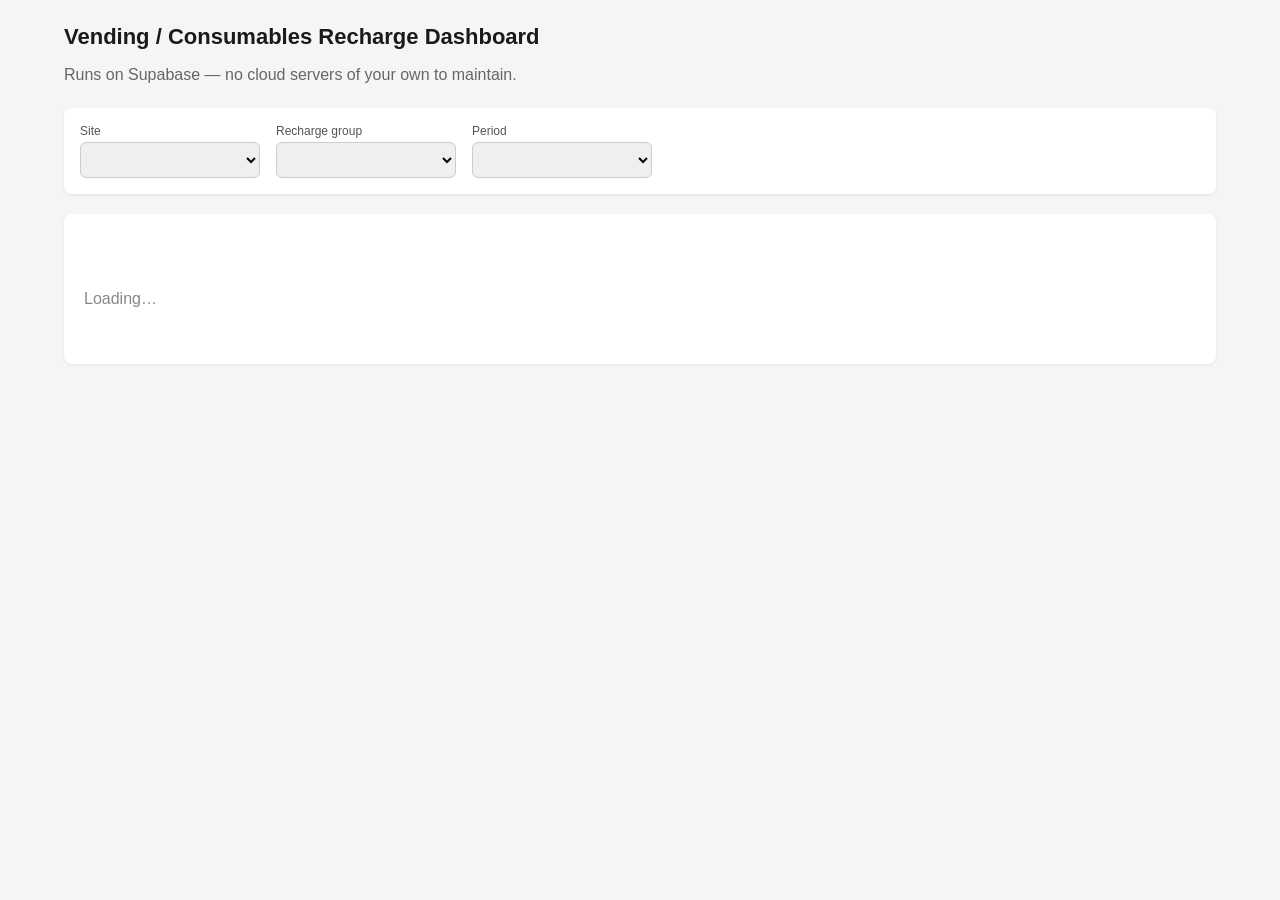
<file: index.html>
<!DOCTYPE html>
<html lang="en">
<head>
<meta charset="UTF-8">
<meta name="viewport" content="width=device-width, initial-scale=1">
<title>JDE Export — Vending Dashboard</title>
<link rel="stylesheet" href="style.css">
</head>
<body>
<div id="topbar-root"></div>
<main>
  <h1>Vending / Consumables Recharge Dashboard</h1>
  <p class="subtitle">Runs on Supabase — no cloud servers of your own to maintain.</p>

  <form class="filters" id="filter-form">
    <div>
      <label for="site">Site</label>
      <select id="site" name="site"></select>
    </div>
    <div>
      <label for="group">Recharge group</label>
      <select id="group" name="group"></select>
    </div>
    <div>
      <label for="period">Period</label>
      <select id="period" name="period"></select>
    </div>
  </form>

  <div class="card">
    <h2 id="result-heading">&nbsp;</h2>
    <div id="result-body"><p class="loading">Loading…</p></div>
  </div>
</main>

<script type="module">
import { supabase, renderNav, requireAuth, MONTH_NAMES, money, csvNumber, buildCsv, downloadCsv } from './layout.js';

if (!(await requireAuth())) {
  throw new Error('redirecting to login');
}
renderNav('export');

const siteSelect = document.getElementById('site');
const groupSelect = document.getElementById('group');
const periodSelect = document.getElementById('period');
const resultHeading = document.getElementById('result-heading');
const resultBody = document.getElementById('result-body');

let groups = []; // [{group_name, site_name}]
let currentExport = { lines: [], basis: '' };

async function loadGroups() {
  const { data, error } = await supabase
    .from('jde_groups')
    .select('group_name, sites(site_name)')
    .order('group_name');
  if (error) { resultBody.innerHTML = `<p class="empty">Error loading groups: ${error.message}</p>`; return; }
  groups = data.filter((g) => g.group_name !== 'ABN').map((g) => ({ group_name: g.group_name, site_name: g.sites.site_name }));

  const siteNames = Array.from(new Set(groups.map((g) => g.site_name))).sort();
  siteSelect.innerHTML = siteNames.map((s) => `<option value="${s}">${s}</option>`).join('');
  populateGroupsForSite(siteNames[0]);
}

function populateGroupsForSite(siteName) {
  const opts = groups.filter((g) => g.site_name === siteName);
  groupSelect.innerHTML = opts.map((g) => `<option value="${g.group_name}">${g.group_name}</option>`).join('');
}

async function populatePeriodsForGroup(groupName) {
  const { data, error } = await supabase.rpc('get_group_periods', { p_group_name: groupName });
  if (error || !data || data.length === 0) {
    periodSelect.innerHTML = '';
    return;
  }
  periodSelect.innerHTML = data
    .map((p) => `<option value="${p.yr}-${p.mo}">${MONTH_NAMES[p.mo]} ${p.yr}</option>`)
    .join('');
}

async function runExport() {
  const groupName = groupSelect.value;
  const [yr, mo] = (periodSelect.value || '').split('-').map(Number);
  if (!groupName || !yr || !mo) {
    resultBody.innerHTML = '<p class="empty">No recharge lines for this group/period.</p>';
    return;
  }
  resultHeading.textContent = `${groupName} — ${MONTH_NAMES[mo]} ${yr}`;
  resultBody.innerHTML = '<p class="loading">Loading…</p>';

  const { data, error } = await supabase.rpc('get_jde_export', {
    p_group_name: groupName, p_year: yr, p_month: mo,
  });

  if (error) {
    resultBody.innerHTML = `<p class="empty">Error: ${error.message}</p>`;
    currentExport = { lines: [], basis: '' };
    return;
  }
  if (!data || data.length === 0) {
    resultBody.innerHTML = '<p class="empty">No recharge lines for this group/period.</p>';
    currentExport = { lines: [], basis: '' };
    return;
  }

  currentExport = { lines: data, basis: data[0].basis };

  let totalRaw = 0, totalRecharge = 0;
  const rowsHtml = data.map((line) => {
    totalRaw += Number(line.vended_raw_amount);
    totalRecharge += Number(line.recharge_amount);
    return `
      <tr>
        <td>${escapeHtml(line.cost_centre_name)}</td>
        <td>${escapeHtml(line.jde_code)}</td>
        <td class="num">£${money(line.vended_raw_amount)}</td>
        <td class="num">£${money(line.recharge_amount)}</td>
      </tr>`;
  }).join('');

  resultBody.innerHTML = `
    <p class="basis">Basis: ${escapeHtml(currentExport.basis)}</p>
    <table>
      <thead><tr><th>Cost Centre</th><th>JDE Code</th><th class="num">Vended (raw)</th><th class="num">Recharge Amount</th></tr></thead>
      <tbody>
        ${rowsHtml}
        <tr class="total"><td>TOTAL</td><td></td><td class="num">£${money(totalRaw)}</td><td class="num">£${money(totalRecharge)}</td></tr>
      </tbody>
    </table>
    <button type="button" class="download-link" id="download-btn">Download CSV</button>
  `;

  document.getElementById('download-btn').addEventListener('click', downloadJdeCsv);
}

function downloadJdeCsv() {
  const groupName = groupSelect.value;
  const [yr, mo] = (periodSelect.value || '').split('-').map(Number);
  // Column order/names match Simon's SOP paste-in format: Total (vended raw),
  // Pro Rata % (share of vended total), Pro Rata (recharge), qty (always 1),
  // UOM (blank), Cost (= recharge), Line type (always "j"), Description
  // ("<Month> <Year> Vending"), Cost Centre Name, Cost Code.
  const description = `${MONTH_NAMES[mo]} ${yr} Vending`;
  const totalVended = currentExport.lines.reduce((s, l) => s + Number(l.vended_raw_amount), 0);
  const headers = ['Total', 'Pro Rata %', 'Pro Rata', 'qty', 'UOM', 'Cost', 'Line type', 'Description', 'Cost Centre Name', 'Cost Code'];
  const rows = currentExport.lines.map((line) => {
    const pct = totalVended ? (Number(line.vended_raw_amount) / totalVended * 100) : 0;
    return [
      csvNumber(line.vended_raw_amount),
      `${pct.toFixed(2)}%`,
      csvNumber(line.recharge_amount),
      1,
      '',
      csvNumber(line.recharge_amount),
      'j',
      description,
      line.cost_centre_name,
      line.jde_code,
    ];
  });
  const csv = buildCsv(headers, rows);
  downloadCsv(`JDE_Export_${groupName}_${yr}-${mo}.csv`, csv);
}

function escapeHtml(s) {
  return String(s).replace(/[&<>"']/g, (c) => ({
    '&': '&amp;', '<': '&lt;', '>': '&gt;', '"': '&quot;', "'": '&#39;',
  }[c]));
}

siteSelect.addEventListener('change', async () => {
  populateGroupsForSite(siteSelect.value);
  await populatePeriodsForGroup(groupSelect.value);
  await runExport();
});
groupSelect.addEventListener('change', async () => {
  await populatePeriodsForGroup(groupSelect.value);
  await runExport();
});
periodSelect.addEventListener('change', runExport);

(async () => {
  await loadGroups();
  await populatePeriodsForGroup(groupSelect.value);
  await runExport();
})();
</script>
</body>
</html>
</file>
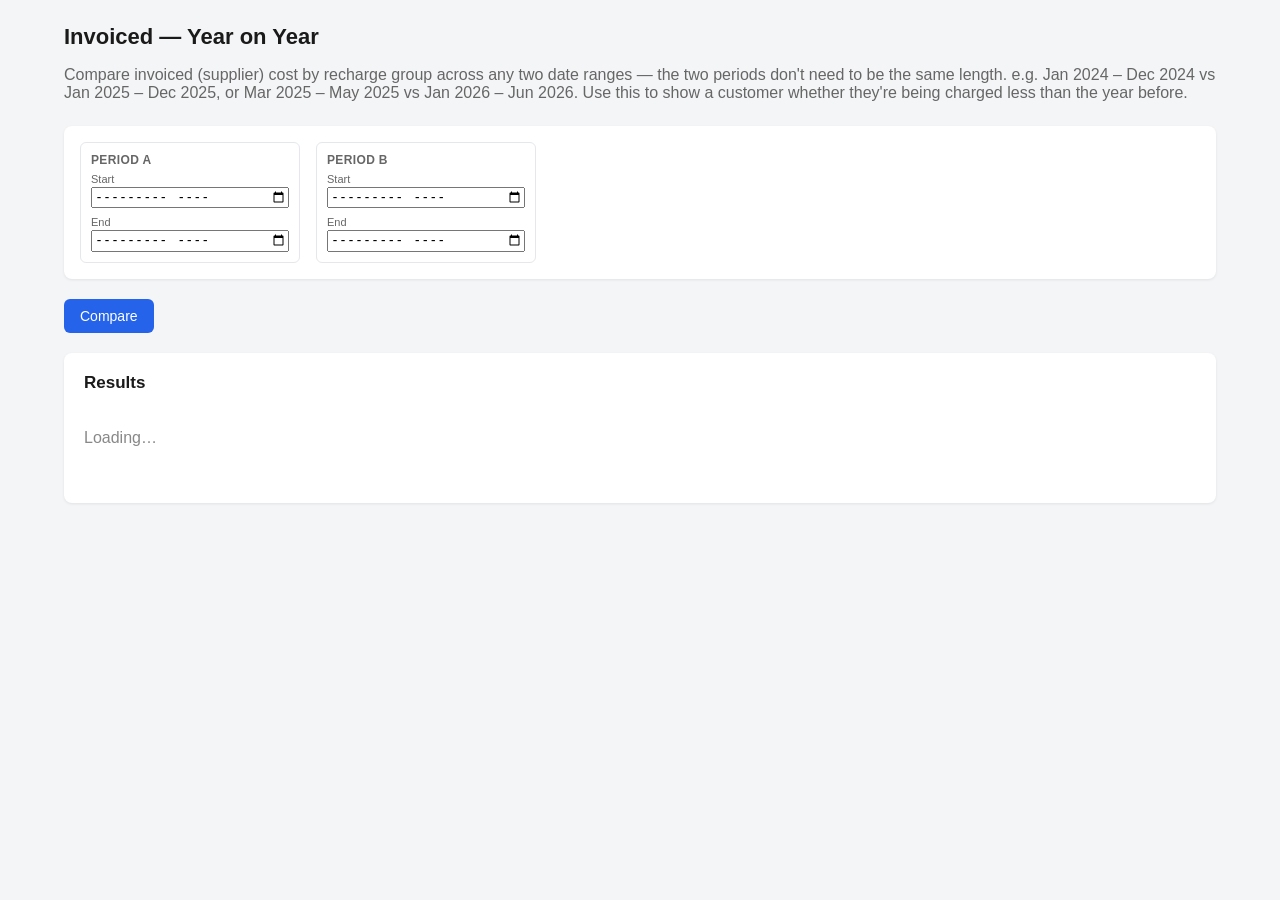
<file: invoiced-yoy.html>
<!DOCTYPE html>
<html lang="en">
<head>
<meta charset="UTF-8">
<meta name="viewport" content="width=device-width, initial-scale=1">
<title>Invoiced Year-on-Year — Vending Dashboard</title>
<link rel="stylesheet" href="style.css">
</head>
<body>
<div id="topbar-root"></div>
<main>
  <h1>Invoiced — Year on Year</h1>
  <p class="subtitle">Compare invoiced (supplier) cost by recharge group across any two date ranges — the two periods don't need to be the same length. e.g. Jan 2024 – Dec 2024 vs Jan 2025 – Dec 2025, or Mar 2025 – May 2025 vs Jan 2026 – Jun 2026. Use this to show a customer whether they're being charged less than the year before.</p>

  <div class="slicer-row" id="slicer-row">
    <div class="slicer" style="min-width:220px;">
      <h4>Period A</h4>
      <label style="font-size:11px;color:#666;margin-bottom:2px;">Start</label>
      <input type="month" id="a-start" style="width:100%;margin-bottom:8px;">
      <label style="font-size:11px;color:#666;margin-bottom:2px;">End</label>
      <input type="month" id="a-end" style="width:100%;">
    </div>
    <div class="slicer" style="min-width:220px;">
      <h4>Period B</h4>
      <label style="font-size:11px;color:#666;margin-bottom:2px;">Start</label>
      <input type="month" id="b-start" style="width:100%;margin-bottom:8px;">
      <label style="font-size:11px;color:#666;margin-bottom:2px;">End</label>
      <input type="month" id="b-end" style="width:100%;">
    </div>
  </div>
  <div style="margin-bottom:20px;"><button type="button" id="apply-btn">Compare</button></div>

  <div class="card">
    <h2>Results</h2>
    <div id="result-body"><p class="loading">Loading…</p></div>
  </div>
</main>

<script type="module">
import { supabase, renderNav, requireAuth, money } from './layout.js';
import { renderSlicer } from './slicer.js';

if (!(await requireAuth())) {
  throw new Error('redirecting to login');
}
renderNav('invoiced-yoy');

const slicerRow = document.getElementById('slicer-row');
const resultBody = document.getElementById('result-body');
const aStartInput = document.getElementById('a-start');
const aEndInput = document.getElementById('a-end');
const bStartInput = document.getElementById('b-start');
const bEndInput = document.getElementById('b-end');

const MONTHS_SHORT = ['Jan','Feb','Mar','Apr','May','Jun','Jul','Aug','Sep','Oct','Nov','Dec'];

let groupSlicer;

function pad2(n) { return String(n).padStart(2, '0'); }
function monthValue(y, m) { return `${y}-${pad2(m)}`; }
function parseMonthValue(str) {
  if (!str) return null;
  const [y, m] = str.split('-').map(Number);
  return { y, m };
}
// Add `delta` months to (year, month) [month is 1-12]. Returns {y, m}.
function addMonths(y, m, delta) {
  const idx = y * 12 + (m - 1) + delta;
  return { y: Math.floor(idx / 12), m: (idx % 12) + 1 };
}
// Number of months spanned from (y1,m1) to (y2,m2) inclusive.
function monthSpan(y1, m1, y2, m2) {
  return (y2 * 12 + (m2 - 1)) - (y1 * 12 + (m1 - 1)) + 1;
}
function periodRangeLabel(y1, m1, y2, m2) {
  if (y1 === y2 && m1 === m2) return `${MONTHS_SHORT[m1 - 1]} ${y1}`;
  return `${MONTHS_SHORT[m1 - 1]} ${y1} – ${MONTHS_SHORT[m2 - 1]} ${y2}`;
}

async function buildControls() {
  const { data: boundsRows } = await supabase.rpc('get_invoiced_date_bounds');

  const bounds = (boundsRows && boundsRows[0]) || {};
  const minDate = bounds.min_date ? new Date(bounds.min_date) : new Date();
  const maxDate = bounds.max_date ? new Date(bounds.max_date) : new Date();
  const minY = minDate.getFullYear(), minM = minDate.getMonth() + 1;
  const maxY = maxDate.getFullYear(), maxM = maxDate.getMonth() + 1;
  const minVal = monthValue(minY, minM);
  const maxVal = monthValue(maxY, maxM);
  [aStartInput, aEndInput, bStartInput, bEndInput].forEach((el) => { el.min = minVal; el.max = maxVal; });

  // Default: Period B = most recent complete 12 months; Period A = the 12 months before that
  // -- equivalent to the old "last two years, same start month" default -- but every field
  // stays freely editable afterwards.
  const bEnd = { y: maxY, m: maxM };
  const bStart = addMonths(maxY, maxM, -11);
  const aEnd = addMonths(bStart.y, bStart.m, -1);
  const aStartRaw = addMonths(aEnd.y, aEnd.m, -11);
  const aStart = (aStartRaw.y * 12 + aStartRaw.m) < (minY * 12 + minM) ? { y: minY, m: minM } : aStartRaw;

  aStartInput.value = monthValue(aStart.y, aStart.m);
  aEndInput.value = monthValue(aEnd.y, aEnd.m);
  bStartInput.value = monthValue(bStart.y, bStart.m);
  bEndInput.value = monthValue(bEnd.y, bEnd.m);

  // Group filter is appended into the same row as the date pickers.
  const { data: groups } = await supabase.from('jde_groups').select('group_name, sites(site_name)').order('group_name');
  const groupNames = (groups || []).map((g) => g.group_name);
  groupSlicer = renderSlicer(slicerRow, { label: 'Recharge Group', options: groupNames, selected: [] });
}

function toNullIfEmpty(arr) {
  return arr && arr.length ? arr : null;
}

async function runQuery() {
  resultBody.innerHTML = '<p class="loading">Loading…</p>';

  const a1 = parseMonthValue(aStartInput.value);
  const a2 = parseMonthValue(aEndInput.value);
  const b1 = parseMonthValue(bStartInput.value);
  const b2 = parseMonthValue(bEndInput.value);

  if (!a1 || !a2 || !b1 || !b2) {
    resultBody.innerHTML = '<p class="empty">Pick a start and end month for both periods.</p>';
    return;
  }
  if ((a1.y * 12 + a1.m) > (a2.y * 12 + a2.m)) {
    resultBody.innerHTML = '<p class="empty">Period A: start must be before (or the same as) end.</p>';
    return;
  }
  if ((b1.y * 12 + b1.m) > (b2.y * 12 + b2.m)) {
    resultBody.innerHTML = '<p class="empty">Period B: start must be before (or the same as) end.</p>';
    return;
  }

  const startA = `${a1.y}-${pad2(a1.m)}-01`;
  const endA = `${a2.y}-${pad2(a2.m)}-01`;
  const startB = `${b1.y}-${pad2(b1.m)}-01`;
  const endB = `${b2.y}-${pad2(b2.m)}-01`;

  const { data, error } = await supabase.rpc('get_invoiced_period_summary', {
    p_groups: toNullIfEmpty(groupSlicer.getSelected()),
    p_start_a: startA,
    p_end_a: endA,
    p_start_b: startB,
    p_end_b: endB,
  });

  if (error) {
    resultBody.innerHTML = `<p class="empty">Error: ${error.message}</p>`;
    return;
  }

  const rows = (data || []).filter((r) => r.group_name);
  if (rows.length === 0) {
    resultBody.innerHTML = '<p class="empty">No invoiced lines match these filters for either period.</p>';
    return;
  }

  const lenA = monthSpan(a1.y, a1.m, a2.y, a2.m);
  const lenB = monthSpan(b1.y, b1.m, b2.y, b2.m);
  const rangeA = periodRangeLabel(a1.y, a1.m, a2.y, a2.m);
  const rangeB = periodRangeLabel(b1.y, b1.m, b2.y, b2.m);

  const groupNames = Array.from(new Set(rows.map((r) => r.group_name))).sort();
  const html = groupNames.map((gname) => renderGroupTable(gname, rows.filter((r) => r.group_name === gname), a1, b1, lenA, lenB, rangeA, rangeB)).join('');

  const grandA = rows.filter((r) => r.period === 'A').reduce((s, r) => s + Number(r.total_value || 0), 0);
  const grandB = rows.filter((r) => r.period === 'B').reduce((s, r) => s + Number(r.total_value || 0), 0);
  const grandDiff = grandB - grandA;
  const grandPct = grandA !== 0 ? (grandDiff / grandA) * 100 : null;

  resultBody.innerHTML = `
    <p class="basis">
      All selected groups combined: Period A (${rangeA}) total £${money(grandA)} vs Period B (${rangeB}) total £${money(grandB)}
      — ${grandDiff <= 0 ? 'a saving of' : 'an increase of'} £${money(Math.abs(grandDiff))}
      ${grandPct !== null ? ` (${grandPct <= 0 ? '' : '+'}${grandPct.toFixed(1)}%)` : ''}.
      ${lenA !== lenB ? `<br>Note: Period A spans ${lenA} month${lenA === 1 ? '' : 's'} and Period B spans ${lenB} month${lenB === 1 ? '' : 's'} — totals aren't like-for-like unless the lengths match.` : ''}
    </p>
    ${html}
  `;
}

function renderGroupTable(groupName, groupRows, a1, b1, lenA, lenB, rangeA, rangeB) {
  const maxLen = Math.max(lenA, lenB);
  const byOffset = {};
  for (let i = 0; i < maxLen; i++) byOffset[i] = { a: 0, b: 0 };
  for (const r of groupRows) {
    const off = Number(r.month_offset);
    const bucket = byOffset[off];
    if (!bucket) continue;
    if (r.period === 'A') bucket.a += Number(r.total_value || 0);
    if (r.period === 'B') bucket.b += Number(r.total_value || 0);
  }

  let totalA = 0, totalB = 0;
  const monthRows = Array.from({ length: maxLen }, (_, i) => {
    const bucket = byOffset[i];
    const inA = i < lenA, inB = i < lenB;
    const a = inA ? bucket.a : null;
    const b = inB ? bucket.b : null;
    if (inA) totalA += a;
    if (inB) totalB += b;
    const diff = (inA && inB) ? (b - a) : null;
    const pct = (diff !== null && a !== 0) ? (diff / a) * 100 : null;

    const aMonth = inA ? addMonths(a1.y, a1.m, i) : null;
    const bMonth = inB ? addMonths(b1.y, b1.m, i) : null;
    const aLabel = aMonth ? `${MONTHS_SHORT[aMonth.m - 1]} ${aMonth.y}` : '—';
    const bLabel = bMonth ? `${MONTHS_SHORT[bMonth.m - 1]} ${bMonth.y}` : '—';

    return `
      <tr>
        <td>${aLabel}</td>
        <td class="num">${inA ? '£' + money(a) : '—'}</td>
        <td>${bLabel}</td>
        <td class="num">${inB ? '£' + money(b) : '—'}</td>
        <td class="num ${diff === null ? '' : (diff <= 0 ? 'good' : 'bad')}">${diff === null ? '—' : (diff <= 0 ? '−' : '+') + '£' + money(Math.abs(diff))}</td>
        <td class="num ${diff === null ? '' : (diff <= 0 ? 'good' : 'bad')}">${pct === null ? '—' : (pct <= 0 ? '' : '+') + pct.toFixed(1) + '%'}</td>
      </tr>`;
  }).join('');

  const totalDiff = totalB - totalA;
  const totalPct = totalA !== 0 ? (totalDiff / totalA) * 100 : null;

  return `
    <h3 style="margin-top:24px;">${esc(groupName)}</h3>
    <table>
      <thead>
        <tr><th>${esc(rangeA)} — Month</th><th class="num">Value</th><th>${esc(rangeB)} — Month</th><th class="num">Value</th><th class="num">£ Change</th><th class="num">% Change</th></tr>
      </thead>
      <tbody>${monthRows}
        <tr class="total">
          <td colspan="2">Total (${esc(rangeA)})</td>
          <td colspan="2">Total (${esc(rangeB)})</td>
          <td class="num ${totalDiff <= 0 ? 'good' : 'bad'}">${totalDiff <= 0 ? '−' : '+'}£${money(Math.abs(totalDiff))}</td>
          <td class="num ${totalDiff <= 0 ? 'good' : 'bad'}">${totalPct === null ? '—' : (totalPct <= 0 ? '' : '+') + totalPct.toFixed(1) + '%'}</td>
        </tr>
      </tbody>
    </table>`;
}

function esc(s) {
  return String(s).replace(/[&<>"']/g, (c) => ({
    '&': '&amp;', '<': '&lt;', '>': '&gt;', '"': '&quot;', "'": '&#39;',
  }[c]));
}

document.getElementById('apply-btn').addEventListener('click', runQuery);

(async () => {
  await buildControls();
  await runQuery();
})();
</script>
</body>
</html>
</file>
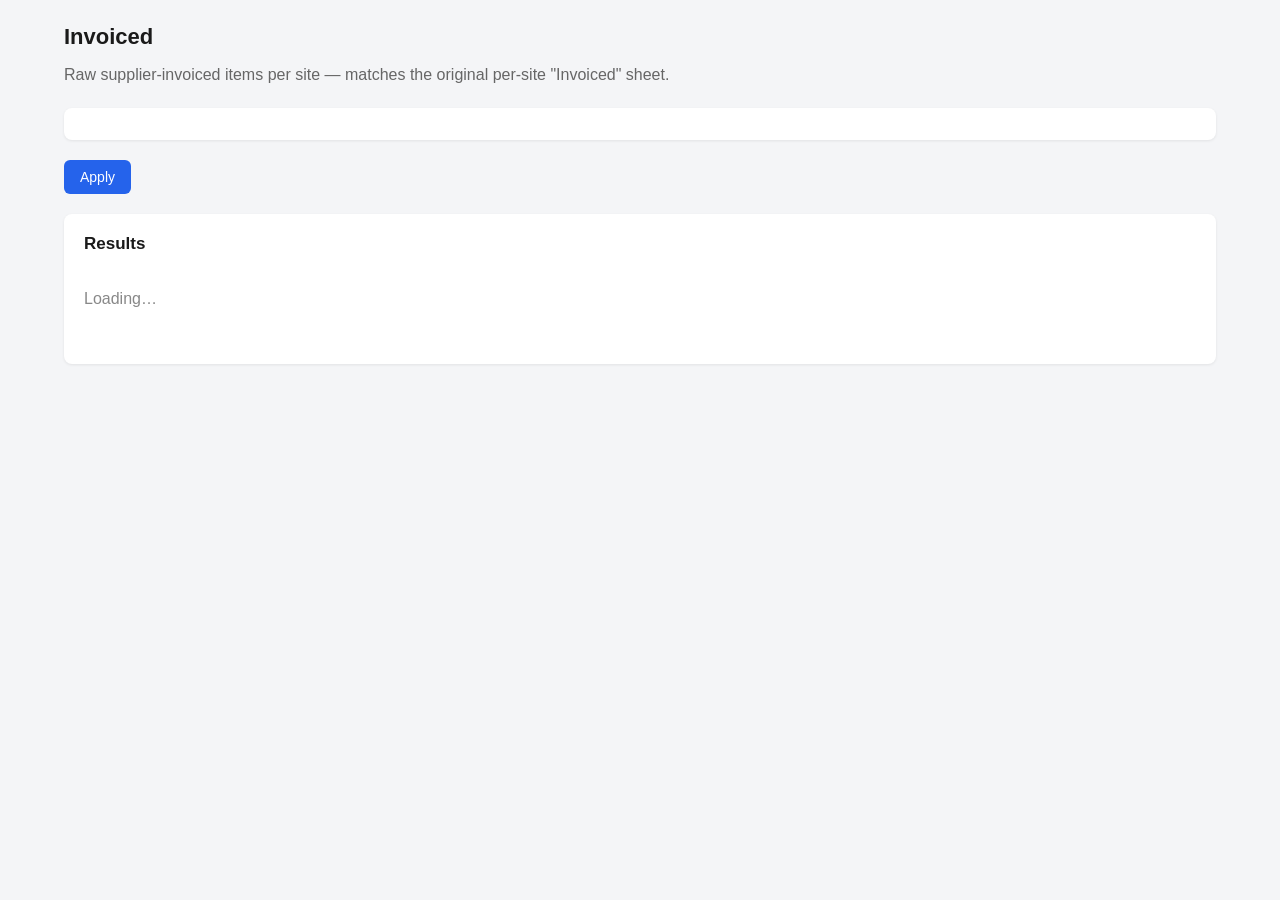
<file: invoiced.html>
<!DOCTYPE html>
<html lang="en">
<head>
<meta charset="UTF-8">
<meta name="viewport" content="width=device-width, initial-scale=1">
<title>Invoiced — Vending Dashboard</title>
<link rel="stylesheet" href="style.css">
</head>
<body>
<div id="topbar-root"></div>
<main>
  <h1>Invoiced</h1>
  <p class="subtitle">Raw supplier-invoiced items per site — matches the original per-site "Invoiced" sheet.</p>

  <div class="slicer-row" id="slicer-row"></div>
  <div style="margin-bottom:20px;"><button type="button" id="apply-btn">Apply</button></div>

  <div class="card">
    <h2>Results</h2>
    <div id="result-body"><p class="loading">Loading…</p></div>
  </div>
</main>

<script type="module">
import { supabase, renderNav, requireAuth, money, buildCsv, downloadCsv, fetchAllRpc } from './layout.js';
import { renderSlicer } from './slicer.js';

if (!(await requireAuth())) {
  throw new Error('redirecting to login');
}
renderNav('invoiced');

const slicerRow = document.getElementById('slicer-row');
const resultBody = document.getElementById('result-body');
let currentRows = [];

let siteSlicer, groupSlicer, periodSlicer, pgSlicer;

async function buildSlicers() {
  const [{ data: groups }, { data: periods }, { data: pgNames }] = await Promise.all([
    supabase.from('jde_groups').select('group_name, sites(site_name)').order('group_name'),
    supabase.rpc('get_invoiced_periods'),
    supabase.rpc('get_invoiced_product_groups'),
  ]);

  const siteNames = Array.from(new Set((groups || []).map((g) => g.sites.site_name))).sort();
  const groupNames = (groups || []).map((g) => g.group_name);
  const periodOpts = (periods || []).map((r) => r.period_label);
  const pgOpts = (pgNames || []).map((r) => r.product_group);

  slicerRow.innerHTML = '';
  siteSlicer = renderSlicer(slicerRow, { label: 'Site', options: siteNames, selected: [] });
  groupSlicer = renderSlicer(slicerRow, { label: 'Recharge Group', options: groupNames, selected: [] });
  periodSlicer = renderSlicer(slicerRow, { label: 'Period', options: periodOpts, selected: [] });
  pgSlicer = renderSlicer(slicerRow, { label: 'Product Group', options: pgOpts, selected: [] });
}

function toNullIfEmpty(arr) {
  return arr && arr.length ? arr : null;
}

async function runQuery() {
  resultBody.innerHTML = '<p class="loading">Loading…</p>';

  const { data, error } = await fetchAllRpc('get_invoiced_detail', {
    p_sites: toNullIfEmpty(siteSlicer.getSelected()),
    p_groups: toNullIfEmpty(groupSlicer.getSelected()),
    p_periods: toNullIfEmpty(periodSlicer.getSelected()),
    p_product_groups: toNullIfEmpty(pgSlicer.getSelected()),
  });

  if (error) {
    resultBody.innerHTML = `<p class="empty">Error: ${error.message}</p>`;
    currentRows = [];
    return;
  }

  currentRows = data || [];
  const n = currentRows.length;
  const total = currentRows.reduce((sum, r) => sum + Number(r.total_stock_value || 0), 0);
  const shown = currentRows.slice(0, 500);

  if (n === 0) {
    resultBody.innerHTML = '<p class="empty">No invoiced lines match these filters.</p>';
    return;
  }

  const rowsHtml = shown.map((r) => `
    <tr>
      <td>${esc(r.period_label || '')}</td>
      <td>${esc(r.site_name || '')}</td>
      <td>${esc(r.group_name || '')}</td>
      <td>${esc(r.account_number || '')}</td>
      <td>${esc(r.customer_name_raw || '')}</td>
      <td>${esc(r.product_code)}</td>
      <td>${esc(r.full_description || '')}</td>
      <td>${esc(r.product_group || '')}</td>
      <td class="num">${money(r.stock_quantity)}</td>
      <td class="num">£${money(r.standard_cost)}</td>
      <td class="num">£${money(r.total_stock_value)}</td>
    </tr>`).join('');

  resultBody.innerHTML = `
    <p class="basis">
      ${n.toLocaleString()} line${n === 1 ? '' : 's'} matching these filters, total stock value £${money(total)}
      ${n > 500 ? ' — showing 500 below, download CSV for the full set (up to 20,000 rows).' : '.'}
    </p>
    <table>
      <thead>
        <tr>
          <th>Period</th><th>Site</th><th>Group</th><th>Account #</th><th>Customer</th>
          <th>Product Code</th><th>Description</th><th>Product Group</th>
          <th class="num">Stock Qty</th><th class="num">Standard Cost</th><th class="num">Total Value</th>
        </tr>
      </thead>
      <tbody>${rowsHtml}</tbody>
    </table>
    <button type="button" class="download-link" id="download-btn">Download CSV (up to 20,000 rows)</button>
  `;
  document.getElementById('download-btn').addEventListener('click', downloadInvoicedCsv);
}

function downloadInvoicedCsv() {
  const headers = ['Site','Group','Account Number','Customer','Product Code','Description','Product Group','Stock Qty','Standard Cost','Total Stock Value','Period'];
  const rows = currentRows.map((r) => [
    r.site_name, r.group_name, r.account_number, r.customer_name_raw, r.product_code,
    r.full_description, r.product_group, r.stock_quantity, r.standard_cost, r.total_stock_value, r.period_label,
  ]);
  downloadCsv('invoiced_export.csv', buildCsv(headers, rows));
}

function esc(s) {
  return String(s).replace(/[&<>"']/g, (c) => ({
    '&': '&amp;', '<': '&lt;', '>': '&gt;', '"': '&quot;', "'": '&#39;',
  }[c]));
}

document.getElementById('apply-btn').addEventListener('click', runQuery);

(async () => {
  await buildSlicers();
  await runQuery();
})();
</script>
</body>
</html>
</file>
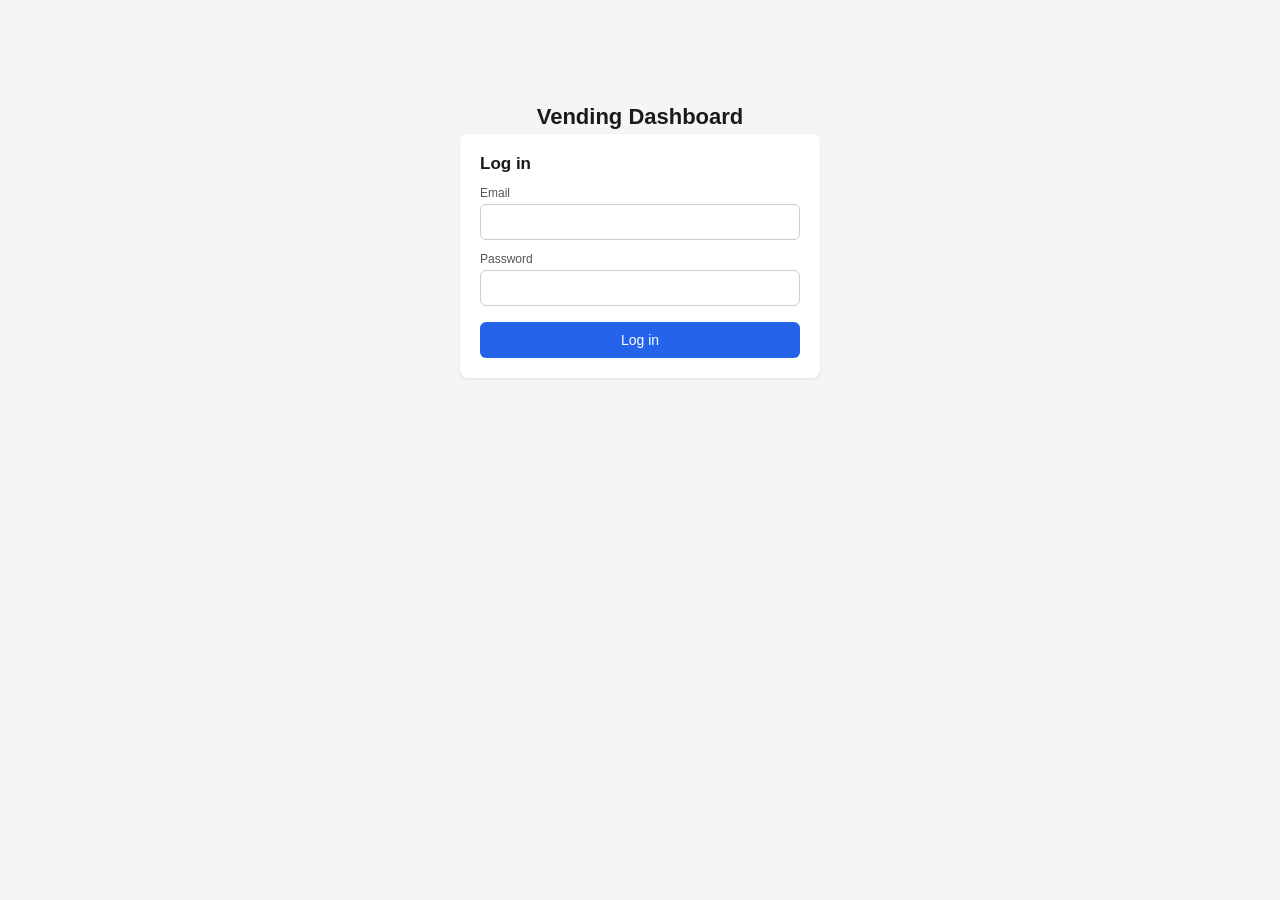
<file: login.html>
<!DOCTYPE html>
<html lang="en">
<head>
<meta charset="UTF-8">
<meta name="viewport" content="width=device-width, initial-scale=1">
<title>Log in — Vending Dashboard</title>
<link rel="stylesheet" href="style.css">
</head>
<body>
<main>
  <div class="login-wrap">
    <h1 style="text-align:center;">Vending Dashboard</h1>
    <div class="card">
      <h2>Log in</h2>
      <form id="login-form">
        <label for="email">Email</label>
        <input type="email" id="email" required autocomplete="username">
        <label for="password">Password</label>
        <input type="password" id="password" required autocomplete="current-password">
        <button type="submit">Log in</button>
      </form>
      <p class="login-error" id="login-error" style="display:none;"></p>
    </div>
  </div>
</main>

<script type="module">
import { supabase } from './layout.js';

// If already logged in, skip straight to the dashboard.
supabase.auth.getSession().then(({ data }) => {
  if (data && data.session) window.location.href = 'index.html';
});

const form = document.getElementById('login-form');
const errorEl = document.getElementById('login-error');

form.addEventListener('submit', async (e) => {
  e.preventDefault();
  errorEl.style.display = 'none';
  const email = document.getElementById('email').value.trim();
  const password = document.getElementById('password').value;

  const submitBtn = form.querySelector('button');
  submitBtn.disabled = true;
  submitBtn.textContent = 'Logging in…';

  const { error } = await supabase.auth.signInWithPassword({ email, password });

  if (error) {
    errorEl.textContent = error.message === 'Invalid login credentials'
      ? 'Incorrect email or password.'
      : error.message;
    errorEl.style.display = '';
    submitBtn.disabled = false;
    submitBtn.textContent = 'Log in';
    return;
  }

  window.location.href = 'index.html';
});
</script>
</body>
</html>
</file>
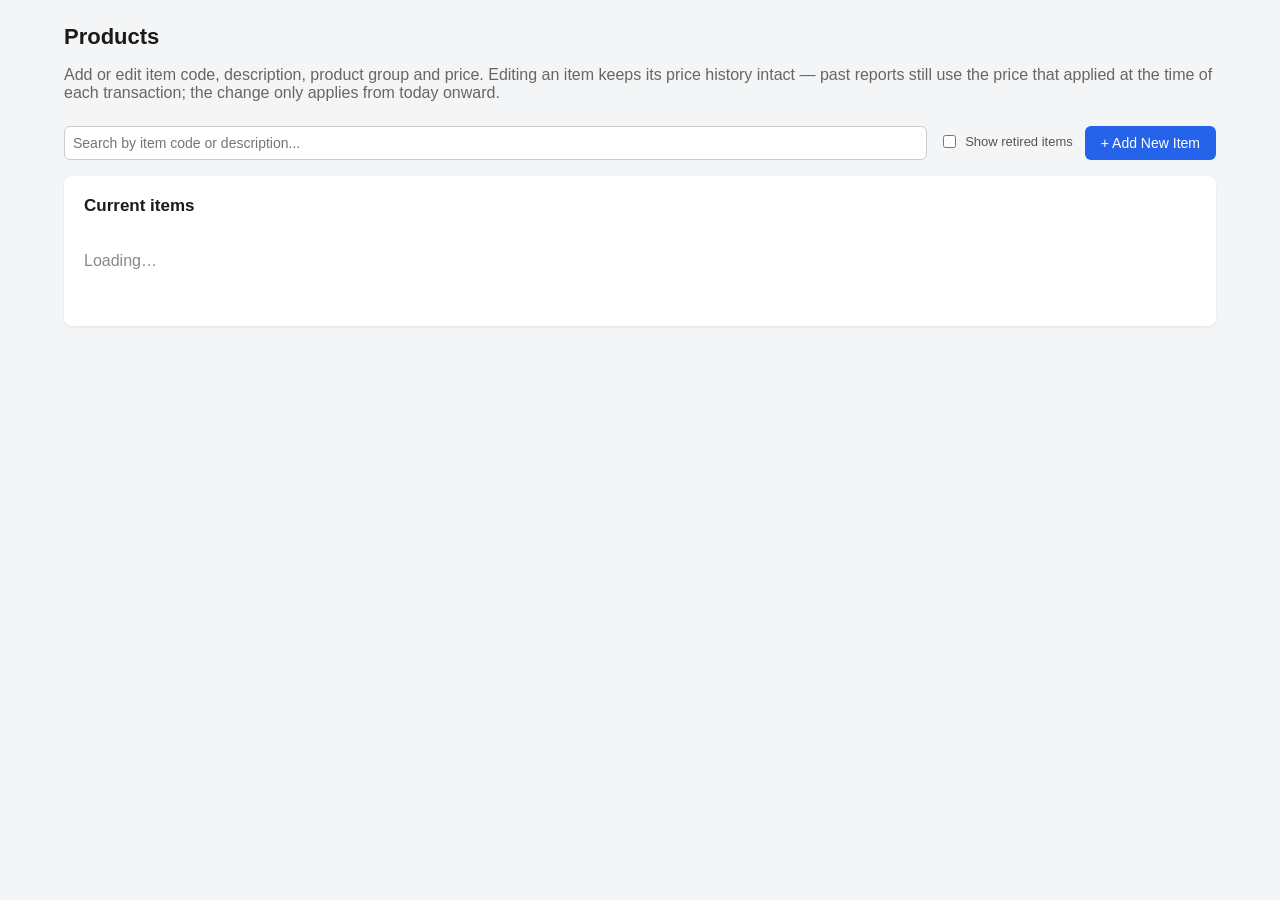
<file: products.html>
<!DOCTYPE html>
<html lang="en">
<head>
<meta charset="UTF-8">
<meta name="viewport" content="width=device-width, initial-scale=1">
<title>Products — Vending Dashboard</title>
<link rel="stylesheet" href="style.css">
</head>
<body>
<div id="topbar-root"></div>
<main>
  <h1>Products</h1>
  <p class="subtitle">Add or edit item code, description, product group and price. Editing an item keeps its price history intact — past reports still use the price that applied at the time of each transaction; the change only applies from today onward.</p>

  <div class="toolbar-row">
    <input type="text" id="search-box" placeholder="Search by item code or description...">
    <label class="retired-toggle"><input type="checkbox" id="show-retired"> Show retired items</label>
    <button type="button" id="add-btn">+ Add New Item</button>
  </div>

  <div class="item-form-row" id="item-form" style="display:none;">
    <div>
      <label for="f-code">Item Code</label>
      <input type="text" id="f-code" style="min-width:140px;">
    </div>
    <div>
      <label for="f-desc">Description</label>
      <input type="text" id="f-desc" style="min-width:280px;">
    </div>
    <div>
      <label for="f-group">Product Group</label>
      <input type="text" id="f-group" list="pg-list" style="min-width:160px;">
      <datalist id="pg-list"></datalist>
    </div>
    <div>
      <label for="f-price">Price (£)</label>
      <input type="text" id="f-price" style="min-width:100px;">
    </div>
    <div>
      <button type="button" id="save-btn">Save</button>
      <button type="button" class="secondary" id="cancel-btn">Cancel</button>
    </div>
  </div>

  <div class="card">
    <h2 id="result-heading">Current items</h2>
    <div id="result-body"><p class="loading">Loading…</p></div>
  </div>
</main>

<script type="module">
import { supabase, renderNav, requireAuth, money } from './layout.js';

if (!(await requireAuth())) {
  throw new Error('redirecting to login');
}
renderNav('products');

const resultBody = document.getElementById('result-body');
const resultHeading = document.getElementById('result-heading');
const searchBox = document.getElementById('search-box');
const showRetired = document.getElementById('show-retired');
const addBtn = document.getElementById('add-btn');
const itemForm = document.getElementById('item-form');
const fCode = document.getElementById('f-code');
const fDesc = document.getElementById('f-desc');
const fGroup = document.getElementById('f-group');
const fPrice = document.getElementById('f-price');
const saveBtn = document.getElementById('save-btn');
const cancelBtn = document.getElementById('cancel-btn');

let allItems = [];
let editingCode = null; // null = adding a new item; string = editing that item_code

function esc(s) {
  return String(s).replace(/[&<>"']/g, (c) => ({
    '&': '&amp;', '<': '&lt;', '>': '&gt;', '"': '&quot;', "'": '&#39;',
  }[c]));
}

async function loadItems() {
  resultBody.innerHTML = '<p class="loading">Loading…</p>';

  const query = showRetired.checked
    ? supabase.from('items').select('item_code, description, product_group, price, effective_from, effective_to, is_current').order('item_code')
    : supabase.rpc('get_items_current');

  const { data, error } = await query;
  if (error) {
    resultBody.innerHTML = `<p class="empty">Error loading items: ${error.message}</p>`;
    return;
  }
  allItems = data || [];

  const groups = Array.from(new Set(allItems.map((i) => i.product_group).filter(Boolean))).sort();
  document.getElementById('pg-list').innerHTML = groups.map((g) => `<option value="${esc(g)}">`).join('');

  render();
}

function render() {
  const term = (searchBox.value || '').toLowerCase().trim();
  let rows = allItems;
  if (term) {
    rows = rows.filter((r) =>
      (r.item_code || '').toLowerCase().includes(term) ||
      (r.description || '').toLowerCase().includes(term));
  }

  resultHeading.textContent = showRetired.checked
    ? `All item versions (${rows.length})`
    : `Current items (${rows.length})`;

  if (rows.length === 0) {
    resultBody.innerHTML = '<p class="empty">No items match.</p>';
    return;
  }

  const showStatusCol = showRetired.checked;
  const rowsHtml = rows.map((r) => {
    const isCurrent = r.is_current === undefined ? true : !!r.is_current;
    const statusCell = showStatusCol
      ? `<td>${isCurrent ? '<span class="badge" style="background:#dcfce7;color:#166534;">current</span>' : '<span class="badge">retired</span>'}</td>`
      : '';
    const actions = isCurrent
      ? `<button type="button" class="action-link" data-edit="${esc(r.item_code)}">Edit</button>
         <button type="button" class="action-link danger-link" data-retire="${esc(r.item_code)}">Retire</button>`
      : '';
    return `
      <tr>
        <td>${esc(r.item_code)}</td>
        <td>${esc(r.description || '')}</td>
        <td>${esc(r.product_group || '')}</td>
        <td class="num">£${money(r.price)}</td>
        <td>${esc(r.effective_from || '')}</td>
        ${statusCell}
        <td>${actions}</td>
      </tr>`;
  }).join('');

  resultBody.innerHTML = `
    <table>
      <thead>
        <tr>
          <th>Item Code</th><th>Description</th><th>Product Group</th>
          <th class="num">Price</th><th>Since</th>${showStatusCol ? '<th>Status</th>' : ''}<th>Actions</th>
        </tr>
      </thead>
      <tbody>${rowsHtml}</tbody>
    </table>
  `;

  resultBody.querySelectorAll('[data-edit]').forEach((btn) => {
    btn.addEventListener('click', () => startEdit(btn.dataset.edit));
  });
  resultBody.querySelectorAll('[data-retire]').forEach((btn) => {
    btn.addEventListener('click', () => retireItem(btn.dataset.retire));
  });
}

function openForm() {
  itemForm.style.display = 'flex';
  addBtn.style.display = 'none';
}
function closeForm() {
  itemForm.style.display = 'none';
  addBtn.style.display = '';
  editingCode = null;
  fCode.value = ''; fDesc.value = ''; fGroup.value = ''; fPrice.value = '';
  fCode.disabled = false;
}

function startAdd() {
  editingCode = null;
  fCode.value = ''; fDesc.value = ''; fGroup.value = ''; fPrice.value = '';
  fCode.disabled = false;
  openForm();
  fCode.focus();
}

function startEdit(itemCode) {
  const item = allItems.find((i) => i.item_code === itemCode && (i.is_current === undefined || i.is_current));
  if (!item) return;
  editingCode = itemCode;
  fCode.value = item.item_code;
  fDesc.value = item.description || '';
  fGroup.value = item.product_group || '';
  fPrice.value = item.price;
  fCode.disabled = true; // renaming an item code isn't supported here -- retire + add new instead
  openForm();
  fDesc.focus();
}

async function retireItem(itemCode) {
  if (!confirm(`Retire item ${itemCode}? It will no longer show as current, but past reports are unaffected.`)) return;
  const { error } = await supabase.rpc('retire_item', { p_item_code: itemCode });
  if (error) { alert('Error: ' + error.message); return; }
  await loadItems();
}

async function saveItem() {
  const code = fCode.value.trim();
  const desc = fDesc.value.trim();
  const group = fGroup.value.trim();
  const priceNum = parseFloat(fPrice.value);

  if (!code) { alert('Item code is required.'); return; }
  if (!desc) { alert('Description is required.'); return; }
  if (Number.isNaN(priceNum) || priceNum < 0) { alert('Enter a valid, non-negative price.'); return; }

  saveBtn.disabled = true;
  const { error } = await supabase.rpc('upsert_item_version', {
    p_item_code: code, p_description: desc, p_product_group: group || null, p_price: priceNum,
  });
  saveBtn.disabled = false;

  if (error) { alert('Error: ' + error.message); return; }
  closeForm();
  await loadItems();
}

addBtn.addEventListener('click', startAdd);
cancelBtn.addEventListener('click', closeForm);
saveBtn.addEventListener('click', saveItem);
searchBox.addEventListener('input', render);
showRetired.addEventListener('change', loadItems);

loadItems();
</script>
</body>
</html>
</file>
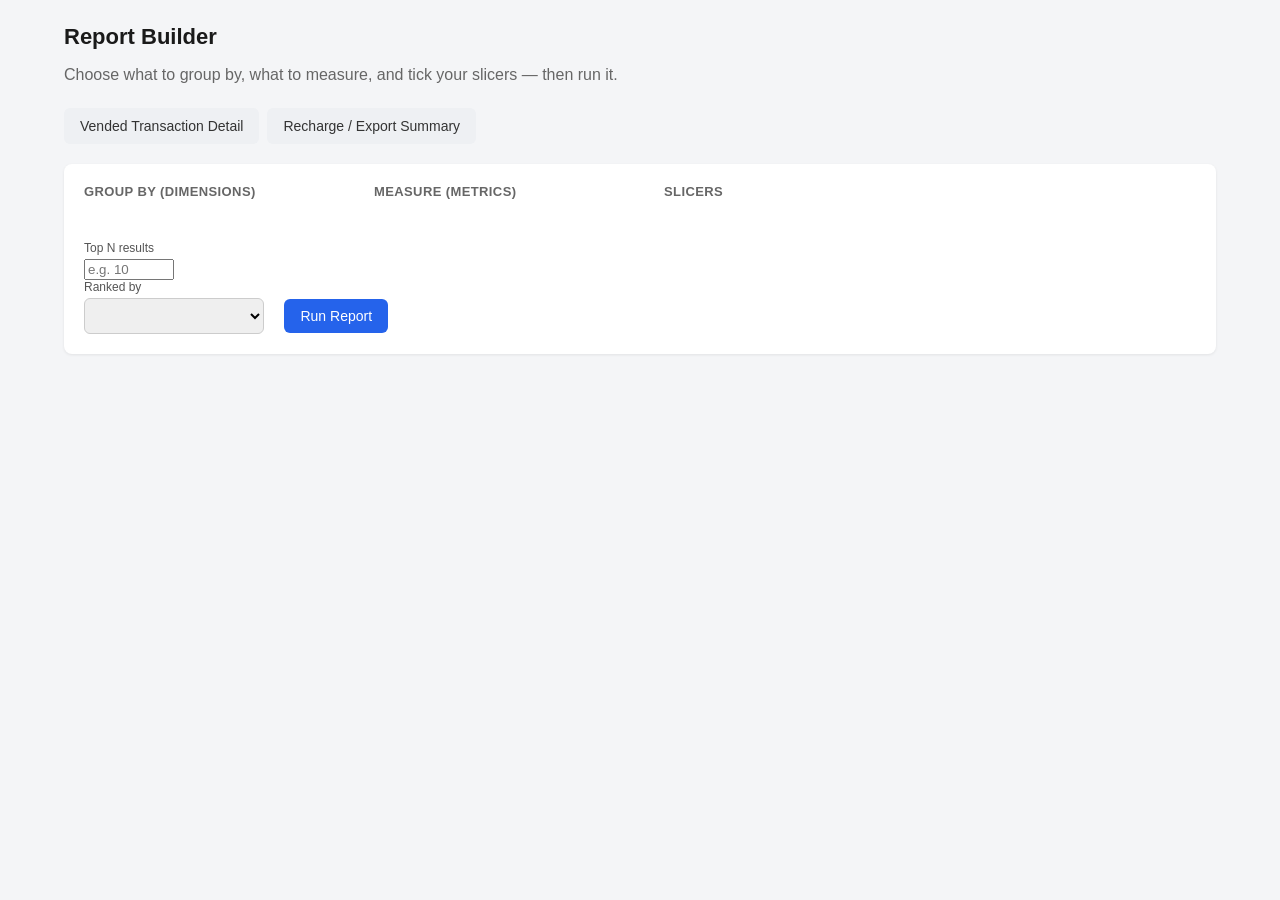
<file: reports.html>
<!DOCTYPE html>
<html lang="en">
<head>
<meta charset="UTF-8">
<meta name="viewport" content="width=device-width, initial-scale=1">
<title>Report Builder — Vending Dashboard</title>
<link rel="stylesheet" href="style.css">
</head>
<body>
<div id="topbar-root"></div>
<main>
  <h1>Report Builder</h1>
  <p class="subtitle">Choose what to group by, what to measure, and tick your slicers — then run it.</p>

  <div class="source-toggle">
    <a href="#" id="src-vended" data-source="vended_detail">Vended Transaction Detail</a>
    <a href="#" id="src-recharge" data-source="recharge_summary">Recharge / Export Summary</a>
  </div>

  <div class="card">
    <div class="builder">
      <div class="builder-col">
        <h3>Group by (dimensions)</h3>
        <div id="dims-list"></div>
      </div>
      <div class="builder-col">
        <h3>Measure (metrics)</h3>
        <div id="metrics-list"></div>
      </div>
      <div class="builder-col wide">
        <h3>Slicers</h3>
        <div class="slicer-row" id="slicer-row" style="box-shadow:none;padding:0;margin-bottom:0;"></div>
        <div class="text-filters-grid" id="text-filters"></div>
      </div>
    </div>
    <div class="run-row">
      <label for="f-topn" style="margin-right:6px;">Top N results</label>
      <input type="number" id="f-topn" min="1" step="1" placeholder="e.g. 10" style="width:90px;margin-right:16px;">
      <label for="f-rankby" style="margin-right:6px;">Ranked by</label>
      <select id="f-rankby" style="margin-right:16px;"></select>
      <button type="button" id="run-btn">Run Report</button>
    </div>
  </div>

  <div class="card" id="results-card" style="display:none;">
    <h2>Results</h2>
    <div id="result-body"></div>
  </div>
</main>

<script type="module">
import { supabase, renderNav, requireAuth, money, buildCsv, downloadCsv, fetchAllRpc } from './layout.js';
import { renderSlicer } from './slicer.js';

if (!(await requireAuth())) {
  throw new Error('redirecting to login');
}
renderNav('reports');

const VENDED_DIMENSIONS = {
  site:        { label: 'Site',          get: (r) => r.site_name },
  group:       { label: 'Recharge Group',get: (r) => r.group_name },
  cost_centre: { label: 'Cost Centre',   get: (r) => r.cost_centre_name },
  item:        { label: 'Item',          get: (r) => r.item_code },
  product_group: { label: 'Product Group', get: (r) => r.product_group || 'Unknown' },
  employee:    { label: 'Employee',      get: (r) => r.employee_name || 'Unknown' },
  year:        { label: 'Year',          get: (r) => String(r.txn_date).slice(0, 4) },
  period:      { label: 'Month',         get: (r) => String(r.txn_date).slice(0, 7) },
  date:        { label: 'Date',          get: (r) => r.txn_date },
};
const VENDED_METRICS = {
  total_value: { label: 'Total Value (£)', money: true, agg: (rows) => rows.reduce((s, r) => s + Number(r.total_value || 0), 0) },
  quantity:    { label: 'Total Quantity',  money: false, agg: (rows) => rows.reduce((s, r) => s + Number(r.quantity || 0), 0) },
  txn_count:   { label: 'Transaction Count', money: false, agg: (rows) => rows.length },
};

const RECHARGE_DIMENSIONS = {
  site: 'Site', group: 'Recharge Group', cost_centre: 'Cost Centre',
  year: 'Year', period: 'Month', basis: 'Basis',
};
const RECHARGE_METRICS = {
  vended_raw: 'Vended (raw) £', recharge_amount: 'Recharge Amount £',
  pro_rata_diff: 'Pro Rata Difference £ (recharge − raw)',
};

let source = 'vended_detail';
let siteSlicer, groupSlicer, periodSlicer, productGroupSlicer;
let allGroups = []; // [{group_name, site_name}]

function esc(s) {
  return String(s).replace(/[&<>"']/g, (c) => ({
    '&': '&amp;', '<': '&lt;', '>': '&gt;', '"': '&quot;', "'": '&#39;',
  }[c]));
}
function toNullIfEmpty(arr) { return arr && arr.length ? arr : null; }

function renderCheckList(container, options) {
  container.innerHTML = '';
  const boxes = {};
  Object.entries(options).forEach(([key, opt]) => {
    const label = typeof opt === 'string' ? opt : opt.label;
    const row = document.createElement('div');
    row.className = 'check-row';
    const id = `chk_${container.id}_${key}`;
    row.innerHTML = `<input type="checkbox" id="${id}" value="${key}"><label for="${id}">${esc(label)}</label>`;
    container.appendChild(row);
    boxes[key] = row.querySelector('input');
  });
  return boxes;
}

let dimBoxes = {}, metricBoxes = {};

function updateRankByOptions() {
  const rankBySelect = document.getElementById('f-rankby');
  const metrics = source === 'vended_detail' ? VENDED_METRICS : RECHARGE_METRICS;
  const checkedKeys = Object.keys(metricBoxes).filter((k) => metricBoxes[k].checked);
  const prevValue = rankBySelect.value;
  rankBySelect.innerHTML = checkedKeys.map((k) => {
    const label = typeof metrics[k] === 'string' ? metrics[k] : metrics[k].label;
    return `<option value="${k}">${esc(label)}</option>`;
  }).join('');
  if (checkedKeys.includes(prevValue)) rankBySelect.value = prevValue;
}

function setSource(newSource) {
  source = newSource;
  document.getElementById('src-vended').classList.toggle('active', source === 'vended_detail');
  document.getElementById('src-recharge').classList.toggle('active', source === 'recharge_summary');

  const dims = source === 'vended_detail' ? VENDED_DIMENSIONS : RECHARGE_DIMENSIONS;
  const metrics = source === 'vended_detail' ? VENDED_METRICS : RECHARGE_METRICS;
  dimBoxes = renderCheckList(document.getElementById('dims-list'), dims);
  metricBoxes = renderCheckList(document.getElementById('metrics-list'), metrics);
  Object.values(metricBoxes).forEach((cb) => cb.addEventListener('change', updateRankByOptions));
  updateRankByOptions();

  const textFilters = document.getElementById('text-filters');
  if (source === 'vended_detail') {
    textFilters.innerHTML = `
      <div><label>Cost Centre contains</label><input type="text" id="f-cc" placeholder="e.g. PPE"></div>
      <div><label>Item code/description contains</label><input type="text" id="f-item" placeholder="e.g. glove"></div>
      <div><label>Employee name contains</label><input type="text" id="f-emp" placeholder="e.g. Smith"></div>
    `;
  } else {
    textFilters.innerHTML = `
      <div><label>Basis</label>
        <select id="f-basis">
          <option value="all">All</option>
          <option value="historical">Historical only</option>
          <option value="computed">Computed only</option>
        </select>
      </div>
    `;
  }
  document.getElementById('results-card').style.display = 'none';
}

async function buildSlicers() {
  const { data: groups } = await supabase.from('jde_groups').select('group_name, sites(site_name)').order('group_name');
  allGroups = (groups || []).map((g) => ({ group_name: g.group_name, site_name: g.sites.site_name }));
  const siteNames = Array.from(new Set(allGroups.map((g) => g.site_name))).sort();
  const groupNames = allGroups.map((g) => g.group_name);

  const { data: periods } = await supabase.rpc('get_vended_periods');
  const periodOpts = (periods || []).map((p) => [p.period_key, p.period_label]);

  const { data: productGroups } = await supabase.rpc('get_product_groups');
  const productGroupNames = (productGroups || []).map((p) => p.product_group);

  const slicerRow = document.getElementById('slicer-row');
  slicerRow.innerHTML = '';
  siteSlicer = renderSlicer(slicerRow, { label: 'Site', options: siteNames, selected: [] });
  groupSlicer = renderSlicer(slicerRow, { label: 'Recharge Group', options: groupNames, selected: [] });
  periodSlicer = renderSlicer(slicerRow, { label: 'Period', options: periodOpts, selected: [] });
  productGroupSlicer = renderSlicer(slicerRow, { label: 'Product Group', options: productGroupNames, selected: [] });
}

async function runVendedReport(dims, metrics) {
  const { data, error } = await fetchAllRpc('get_vended_detail', {
    p_sites: toNullIfEmpty(siteSlicer.getSelected()),
    p_groups: toNullIfEmpty(groupSlicer.getSelected()),
    p_periods: toNullIfEmpty(periodSlicer.getSelected()),
    p_cost_centres: null,
    p_product_groups: toNullIfEmpty(productGroupSlicer.getSelected()),
  });
  if (error) throw error;
  let rows = data || [];

  const ccSearch = (document.getElementById('f-cc')?.value || '').toLowerCase();
  const itemSearch = (document.getElementById('f-item')?.value || '').toLowerCase();
  const empSearch = (document.getElementById('f-emp')?.value || '').toLowerCase();
  if (ccSearch) rows = rows.filter((r) => (r.cost_centre_name || '').toLowerCase().includes(ccSearch));
  if (itemSearch) rows = rows.filter((r) => (r.item_code || '').toLowerCase().includes(itemSearch) || (r.description || '').toLowerCase().includes(itemSearch));
  if (empSearch) rows = rows.filter((r) => (r.employee_name || '').toLowerCase().includes(empSearch));

  const groups = new Map();
  for (const row of rows) {
    const key = dims.map((d) => VENDED_DIMENSIONS[d].get(row)).join('|');
    if (!groups.has(key)) groups.set(key, []);
    groups.get(key).push(row);
  }

  // When "Item" is selected as a dimension, automatically show its description alongside
  // the item code -- an item code on its own isn't meaningful without knowing what it is.
  const columns = [];
  dims.forEach((d) => {
    columns.push({ key: d, label: VENDED_DIMENSIONS[d].label, numeric: false });
    if (d === 'item') columns.push({ key: 'item_description', label: 'Item Description', numeric: false });
  });
  columns.push(...metrics.map((m) => ({ key: m, label: VENDED_METRICS[m].label, numeric: true, money: VENDED_METRICS[m].money })));

  const outRows = [];
  for (const [, groupRows] of groups) {
    const outRow = {};
    dims.forEach((d) => {
      outRow[d] = VENDED_DIMENSIONS[d].get(groupRows[0]);
      if (d === 'item') outRow.item_description = groupRows[0].description || '';
    });
    metrics.forEach((m) => { outRow[m] = Math.round(VENDED_METRICS[m].agg(groupRows) * 100) / 100; });
    outRows.push(outRow);
  }
  return { columns, rows: outRows };
}

async function runRechargeReport(dims, metrics) {
  const selSites = siteSlicer.getSelected();
  const selGroups = groupSlicer.getSelected();
  const selPeriods = periodSlicer.getSelected(); // 'YYYY-MM'
  const basisFilter = document.getElementById('f-basis')?.value || 'all';

  const targetGroups = allGroups.filter((g) =>
    (selSites.length === 0 || selSites.includes(g.site_name)) &&
    (selGroups.length === 0 || selGroups.includes(g.group_name))
  );

  const monthNames = ['', 'January','February','March','April','May','June','July','August','September','October','November','December'];
  const flatRows = [];

  for (const g of targetGroups) {
    const { data: groupPeriods } = await supabase.rpc('get_group_periods', { p_group_name: g.group_name });
    for (const p of (groupPeriods || [])) {
      const periodKey = `${p.yr}-${p.mo}`;
      if (selPeriods.length > 0 && !selPeriods.includes(periodKey)) continue;

      const { data: exportLines, error } = await supabase.rpc('get_jde_export', {
        p_group_name: g.group_name, p_year: p.yr, p_month: p.mo,
      });
      if (error || !exportLines || exportLines.length === 0) continue;

      const basisTag = exportLines[0].basis.includes('historical') ? 'historical' : 'computed';
      if (basisFilter !== 'all' && basisFilter !== basisTag) continue;

      for (const line of exportLines) {
        flatRows.push({
          site: g.site_name,
          group: g.group_name,
          cost_centre: line.cost_centre_name,
          year: String(p.yr),
          period: `${monthNames[p.mo]} ${p.yr}`,
          basis: basisTag === 'historical' ? 'historical (from workbook)' : 'computed (invoiced + fee)',
          vended_raw: Number(line.vended_raw_amount),
          recharge_amount: Number(line.recharge_amount),
          pro_rata_diff: Math.round((Number(line.recharge_amount) - Number(line.vended_raw_amount)) * 100) / 100,
        });
      }
    }
  }

  const groups = new Map();
  for (const row of flatRows) {
    const key = dims.map((d) => row[d]).join('|');
    if (!groups.has(key)) groups.set(key, []);
    groups.get(key).push(row);
  }

  const columns = dims.map((d) => ({ key: d, label: RECHARGE_DIMENSIONS[d], numeric: false }))
    .concat(metrics.map((m) => ({ key: m, label: RECHARGE_METRICS[m], numeric: true, money: true })));

  const outRows = [];
  for (const [, groupRows] of groups) {
    const outRow = {};
    dims.forEach((d) => { outRow[d] = groupRows[0][d]; });
    metrics.forEach((m) => {
      outRow[m] = Math.round(groupRows.reduce((s, r) => s + Number(r[m] || 0), 0) * 100) / 100;
    });
    outRows.push(outRow);
  }
  return { columns, rows: outRows };
}

let lastResult = { columns: [], rows: [] };

async function runReport() {
  const dims = Object.keys(dimBoxes).filter((k) => dimBoxes[k].checked);
  const metrics = Object.keys(metricBoxes).filter((k) => metricBoxes[k].checked);
  const resultsCard = document.getElementById('results-card');
  const resultBody = document.getElementById('result-body');
  resultsCard.style.display = '';

  if (dims.length === 0 || metrics.length === 0) {
    resultBody.innerHTML = '<p class="empty">Pick at least one dimension and one metric, then run the report.</p>';
    return;
  }
  resultBody.innerHTML = '<p class="loading">Running…</p>';

  let full;
  try {
    full = source === 'vended_detail'
      ? await runVendedReport(dims, metrics)
      : await runRechargeReport(dims, metrics);
  } catch (e) {
    resultBody.innerHTML = `<p class="empty">Error: ${e.message}</p>`;
    return;
  }

  if (full.rows.length === 0) {
    resultBody.innerHTML = '<p class="empty">No data matches these filters.</p>';
    lastResult = { columns: full.columns, rows: [] };
    return;
  }

  // Rank the grouped results by whichever ticked metric is selected in "Ranked by"
  // (defaults to the first ticked metric), then cap to "Top N results" if the user
  // set one -- otherwise fall back to the original 500-row display cap.
  const metricsObj = source === 'vended_detail' ? VENDED_METRICS : RECHARGE_METRICS;
  const rankBy = document.getElementById('f-rankby').value || metrics[0];
  full.rows.sort((a, b) => Number(b[rankBy] || 0) - Number(a[rankBy] || 0));

  const topNRaw = parseInt(document.getElementById('f-topn').value, 10);
  const limit = (Number.isInteger(topNRaw) && topNRaw > 0) ? Math.min(topNRaw, 5000) : 500;
  const shownRows = full.rows.slice(0, limit);
  lastResult = { columns: full.columns, rows: shownRows };

  const rankLabelObj = metricsObj[rankBy];
  const rankLabelText = typeof rankLabelObj === 'string' ? rankLabelObj : rankLabelObj.label;

  const headHtml = lastResult.columns.map((c) => `<th class="${c.numeric ? 'num' : ''}">${esc(c.label)}</th>`).join('');
  const bodyHtml = lastResult.rows.map((row) => {
    const cells = lastResult.columns.map((c) => {
      const v = row[c.key] ?? '';
      const display = c.money ? `£${money(v)}` : esc(String(v));
      return `<td class="${c.numeric ? 'num' : ''}">${display}</td>`;
    }).join('');
    return `<tr>${cells}</tr>`;
  }).join('');

  resultBody.innerHTML = `
    <table><thead><tr>${headHtml}</tr></thead><tbody>${bodyHtml}</tbody></table>
    ${full.rows.length > shownRows.length
      ? `<p class="basis">Showing top ${shownRows.length.toLocaleString()} of ${full.rows.length.toLocaleString()} results, ranked by ${esc(rankLabelText)}. Change "Top N results" to see more or fewer.</p>`
      : `<p class="basis">${shownRows.length.toLocaleString()} result${shownRows.length === 1 ? '' : 's'}, ranked by ${esc(rankLabelText)}.</p>`}
    <button type="button" class="download-link" id="download-btn">Download CSV</button>
  `;
  document.getElementById('download-btn').addEventListener('click', downloadReportCsv);
}

function downloadReportCsv() {
  const headers = lastResult.columns.map((c) => c.label);
  const rows = lastResult.rows.map((row) => lastResult.columns.map((c) => row[c.key] ?? ''));
  downloadCsv(`report_${source}.csv`, buildCsv(headers, rows));
}

document.getElementById('src-vended').addEventListener('click', (e) => { e.preventDefault(); setSource('vended_detail'); });
document.getElementById('src-recharge').addEventListener('click', (e) => { e.preventDefault(); setSource('recharge_summary'); });
document.getElementById('run-btn').addEventListener('click', runReport);

(async () => {
  await buildSlicers();
  setSource('vended_detail');
})();
</script>
</body>
</html>
</file>
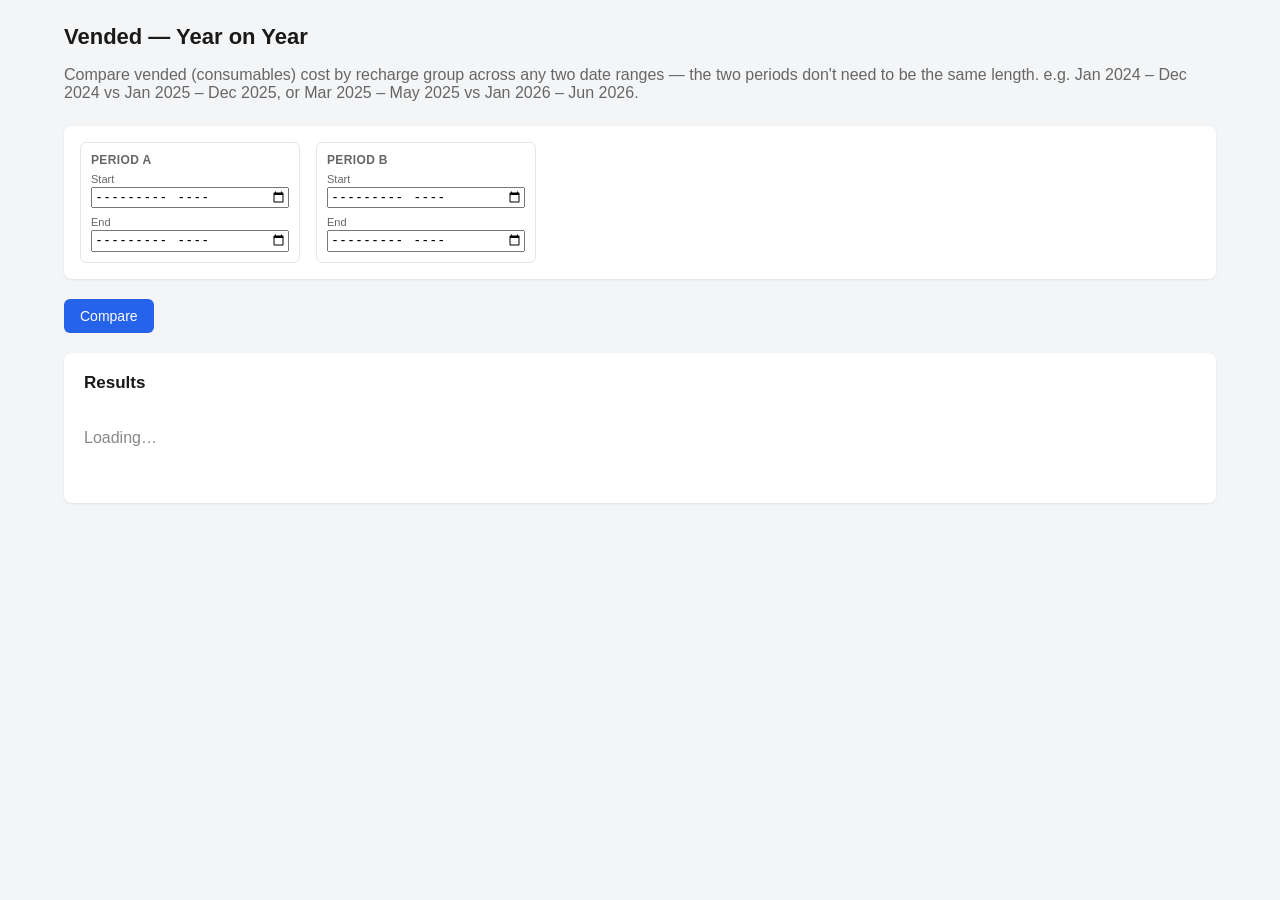
<file: vended-yoy.html>
<!DOCTYPE html>
<html lang="en">
<head>
<meta charset="UTF-8">
<meta name="viewport" content="width=device-width, initial-scale=1">
<title>Vended Year-on-Year — Vending Dashboard</title>
<link rel="stylesheet" href="style.css">
</head>
<body>
<div id="topbar-root"></div>
<main>
  <h1>Vended — Year on Year</h1>
  <p class="subtitle">Compare vended (consumables) cost by recharge group across any two date ranges — the two periods don't need to be the same length. e.g. Jan 2024 – Dec 2024 vs Jan 2025 – Dec 2025, or Mar 2025 – May 2025 vs Jan 2026 – Jun 2026.</p>

  <div class="slicer-row" id="slicer-row">
    <div class="slicer" style="min-width:220px;">
      <h4>Period A</h4>
      <label style="font-size:11px;color:#666;margin-bottom:2px;">Start</label>
      <input type="month" id="a-start" style="width:100%;margin-bottom:8px;">
      <label style="font-size:11px;color:#666;margin-bottom:2px;">End</label>
      <input type="month" id="a-end" style="width:100%;">
    </div>
    <div class="slicer" style="min-width:220px;">
      <h4>Period B</h4>
      <label style="font-size:11px;color:#666;margin-bottom:2px;">Start</label>
      <input type="month" id="b-start" style="width:100%;margin-bottom:8px;">
      <label style="font-size:11px;color:#666;margin-bottom:2px;">End</label>
      <input type="month" id="b-end" style="width:100%;">
    </div>
  </div>
  <div style="margin-bottom:20px;"><button type="button" id="apply-btn">Compare</button></div>

  <div class="card">
    <h2>Results</h2>
    <div id="result-body"><p class="loading">Loading…</p></div>
  </div>
</main>

<script type="module">
import { supabase, renderNav, requireAuth, money } from './layout.js';
import { renderSlicer } from './slicer.js';

if (!(await requireAuth())) {
  throw new Error('redirecting to login');
}
renderNav('vended-yoy');

const slicerRow = document.getElementById('slicer-row');
const resultBody = document.getElementById('result-body');
const aStartInput = document.getElementById('a-start');
const aEndInput = document.getElementById('a-end');
const bStartInput = document.getElementById('b-start');
const bEndInput = document.getElementById('b-end');

const MONTHS_SHORT = ['Jan','Feb','Mar','Apr','May','Jun','Jul','Aug','Sep','Oct','Nov','Dec'];

let groupSlicer;

function pad2(n) { return String(n).padStart(2, '0'); }
function monthValue(y, m) { return `${y}-${pad2(m)}`; }
function parseMonthValue(str) {
  if (!str) return null;
  const [y, m] = str.split('-').map(Number);
  return { y, m };
}
// Add `delta` months to (year, month) [month is 1-12]. Returns {y, m}.
function addMonths(y, m, delta) {
  const idx = y * 12 + (m - 1) + delta;
  return { y: Math.floor(idx / 12), m: (idx % 12) + 1 };
}
// Number of months spanned from (y1,m1) to (y2,m2) inclusive.
function monthSpan(y1, m1, y2, m2) {
  return (y2 * 12 + (m2 - 1)) - (y1 * 12 + (m1 - 1)) + 1;
}
function periodRangeLabel(y1, m1, y2, m2) {
  if (y1 === y2 && m1 === m2) return `${MONTHS_SHORT[m1 - 1]} ${y1}`;
  return `${MONTHS_SHORT[m1 - 1]} ${y1} – ${MONTHS_SHORT[m2 - 1]} ${y2}`;
}

async function buildControls() {
  const { data: boundsRows } = await supabase.rpc('get_vended_date_bounds');

  const bounds = (boundsRows && boundsRows[0]) || {};
  const minDate = bounds.min_date ? new Date(bounds.min_date) : new Date();
  const maxDate = bounds.max_date ? new Date(bounds.max_date) : new Date();
  const minY = minDate.getFullYear(), minM = minDate.getMonth() + 1;
  const maxY = maxDate.getFullYear(), maxM = maxDate.getMonth() + 1;
  const minVal = monthValue(minY, minM);
  const maxVal = monthValue(maxY, maxM);
  [aStartInput, aEndInput, bStartInput, bEndInput].forEach((el) => { el.min = minVal; el.max = maxVal; });

  // Default: Period B = most recent complete 12 months; Period A = the 12 months before that
  // -- equivalent to the old "last two years, same start month" default -- but every field
  // stays freely editable afterwards.
  const bEnd = { y: maxY, m: maxM };
  const bStart = addMonths(maxY, maxM, -11);
  const aEnd = addMonths(bStart.y, bStart.m, -1);
  const aStartRaw = addMonths(aEnd.y, aEnd.m, -11);
  const aStart = (aStartRaw.y * 12 + aStartRaw.m) < (minY * 12 + minM) ? { y: minY, m: minM } : aStartRaw;

  aStartInput.value = monthValue(aStart.y, aStart.m);
  aEndInput.value = monthValue(aEnd.y, aEnd.m);
  bStartInput.value = monthValue(bStart.y, bStart.m);
  bEndInput.value = monthValue(bEnd.y, bEnd.m);

  // Group filter is appended into the same row as the date pickers.
  const { data: groups } = await supabase.from('jde_groups').select('group_name, sites(site_name)').order('group_name');
  const groupNames = (groups || []).map((g) => g.group_name);
  groupSlicer = renderSlicer(slicerRow, { label: 'Recharge Group', options: groupNames, selected: [] });
}

function toNullIfEmpty(arr) {
  return arr && arr.length ? arr : null;
}

async function runQuery() {
  resultBody.innerHTML = '<p class="loading">Loading…</p>';

  const a1 = parseMonthValue(aStartInput.value);
  const a2 = parseMonthValue(aEndInput.value);
  const b1 = parseMonthValue(bStartInput.value);
  const b2 = parseMonthValue(bEndInput.value);

  if (!a1 || !a2 || !b1 || !b2) {
    resultBody.innerHTML = '<p class="empty">Pick a start and end month for both periods.</p>';
    return;
  }
  if ((a1.y * 12 + a1.m) > (a2.y * 12 + a2.m)) {
    resultBody.innerHTML = '<p class="empty">Period A: start must be before (or the same as) end.</p>';
    return;
  }
  if ((b1.y * 12 + b1.m) > (b2.y * 12 + b2.m)) {
    resultBody.innerHTML = '<p class="empty">Period B: start must be before (or the same as) end.</p>';
    return;
  }

  const startA = `${a1.y}-${pad2(a1.m)}-01`;
  const endA = `${a2.y}-${pad2(a2.m)}-01`;
  const startB = `${b1.y}-${pad2(b1.m)}-01`;
  const endB = `${b2.y}-${pad2(b2.m)}-01`;

  const { data, error } = await supabase.rpc('get_vended_period_summary', {
    p_groups: toNullIfEmpty(groupSlicer.getSelected()),
    p_start_a: startA,
    p_end_a: endA,
    p_start_b: startB,
    p_end_b: endB,
  });

  if (error) {
    resultBody.innerHTML = `<p class="empty">Error: ${error.message}</p>`;
    return;
  }

  const rows = data || [];
  if (rows.length === 0) {
    resultBody.innerHTML = '<p class="empty">No vended transactions match these filters for either period.</p>';
    return;
  }

  const lenA = monthSpan(a1.y, a1.m, a2.y, a2.m);
  const lenB = monthSpan(b1.y, b1.m, b2.y, b2.m);
  const rangeA = periodRangeLabel(a1.y, a1.m, a2.y, a2.m);
  const rangeB = periodRangeLabel(b1.y, b1.m, b2.y, b2.m);

  const groupNames = Array.from(new Set(rows.map((r) => r.group_name))).sort();
  const html = groupNames.map((gname) => renderGroupTable(gname, rows.filter((r) => r.group_name === gname), a1, b1, lenA, lenB, rangeA, rangeB)).join('');

  const grandA = rows.filter((r) => r.period === 'A').reduce((s, r) => s + Number(r.total_value || 0), 0);
  const grandB = rows.filter((r) => r.period === 'B').reduce((s, r) => s + Number(r.total_value || 0), 0);
  const grandDiff = grandB - grandA;
  const grandPct = grandA !== 0 ? (grandDiff / grandA) * 100 : null;

  resultBody.innerHTML = `
    <p class="basis">
      All selected groups combined: Period A (${rangeA}) total £${money(grandA)} vs Period B (${rangeB}) total £${money(grandB)}
      — ${grandDiff <= 0 ? 'a saving of' : 'an increase of'} £${money(Math.abs(grandDiff))}
      ${grandPct !== null ? ` (${grandPct <= 0 ? '' : '+'}${grandPct.toFixed(1)}%)` : ''}.
      ${lenA !== lenB ? `<br>Note: Period A spans ${lenA} month${lenA === 1 ? '' : 's'} and Period B spans ${lenB} month${lenB === 1 ? '' : 's'} — totals aren't like-for-like unless the lengths match.` : ''}
    </p>
    ${html}
  `;
}

function renderGroupTable(groupName, groupRows, a1, b1, lenA, lenB, rangeA, rangeB) {
  const maxLen = Math.max(lenA, lenB);
  const byOffset = {};
  for (let i = 0; i < maxLen; i++) byOffset[i] = { a: 0, b: 0 };
  for (const r of groupRows) {
    const off = Number(r.month_offset);
    const bucket = byOffset[off];
    if (!bucket) continue;
    if (r.period === 'A') bucket.a += Number(r.total_value || 0);
    if (r.period === 'B') bucket.b += Number(r.total_value || 0);
  }

  let totalA = 0, totalB = 0;
  const monthRows = Array.from({ length: maxLen }, (_, i) => {
    const bucket = byOffset[i];
    const inA = i < lenA, inB = i < lenB;
    const a = inA ? bucket.a : null;
    const b = inB ? bucket.b : null;
    if (inA) totalA += a;
    if (inB) totalB += b;
    const diff = (inA && inB) ? (b - a) : null;
    const pct = (diff !== null && a !== 0) ? (diff / a) * 100 : null;

    const aMonth = inA ? addMonths(a1.y, a1.m, i) : null;
    const bMonth = inB ? addMonths(b1.y, b1.m, i) : null;
    const aLabel = aMonth ? `${MONTHS_SHORT[aMonth.m - 1]} ${aMonth.y}` : '—';
    const bLabel = bMonth ? `${MONTHS_SHORT[bMonth.m - 1]} ${bMonth.y}` : '—';

    return `
      <tr>
        <td>${aLabel}</td>
        <td class="num">${inA ? '£' + money(a) : '—'}</td>
        <td>${bLabel}</td>
        <td class="num">${inB ? '£' + money(b) : '—'}</td>
        <td class="num ${diff === null ? '' : (diff <= 0 ? 'good' : 'bad')}">${diff === null ? '—' : (diff <= 0 ? '−' : '+') + '£' + money(Math.abs(diff))}</td>
        <td class="num ${diff === null ? '' : (diff <= 0 ? 'good' : 'bad')}">${pct === null ? '—' : (pct <= 0 ? '' : '+') + pct.toFixed(1) + '%'}</td>
      </tr>`;
  }).join('');

  const totalDiff = totalB - totalA;
  const totalPct = totalA !== 0 ? (totalDiff / totalA) * 100 : null;

  return `
    <h3 style="margin-top:24px;">${esc(groupName)}</h3>
    <table>
      <thead>
        <tr><th>${esc(rangeA)} — Month</th><th class="num">Value</th><th>${esc(rangeB)} — Month</th><th class="num">Value</th><th class="num">£ Change</th><th class="num">% Change</th></tr>
      </thead>
      <tbody>${monthRows}
        <tr class="total">
          <td colspan="2">Total (${esc(rangeA)})</td>
          <td colspan="2">Total (${esc(rangeB)})</td>
          <td class="num ${totalDiff <= 0 ? 'good' : 'bad'}">${totalDiff <= 0 ? '−' : '+'}£${money(Math.abs(totalDiff))}</td>
          <td class="num ${totalDiff <= 0 ? 'good' : 'bad'}">${totalPct === null ? '—' : (totalPct <= 0 ? '' : '+') + totalPct.toFixed(1) + '%'}</td>
        </tr>
      </tbody>
    </table>`;
}

function esc(s) {
  return String(s).replace(/[&<>"']/g, (c) => ({
    '&': '&amp;', '<': '&lt;', '>': '&gt;', '"': '&quot;', "'": '&#39;',
  }[c]));
}

document.getElementById('apply-btn').addEventListener('click', runQuery);

(async () => {
  await buildControls();
  await runQuery();
})();
</script>
</body>
</html>
</file>
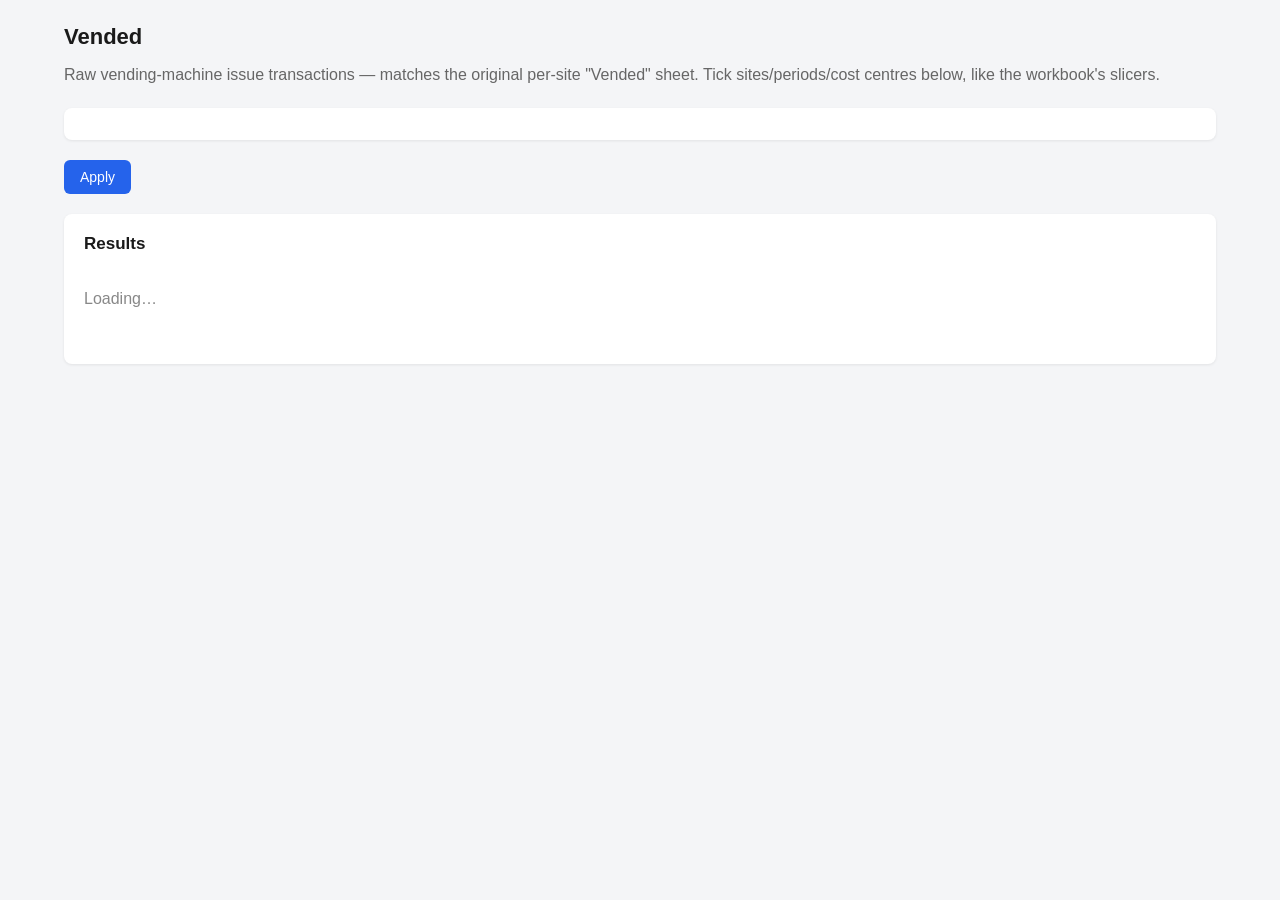
<file: vended.html>
<!DOCTYPE html>
<html lang="en">
<head>
<meta charset="UTF-8">
<meta name="viewport" content="width=device-width, initial-scale=1">
<title>Vended — Vending Dashboard</title>
<link rel="stylesheet" href="style.css">
</head>
<body>
<div id="topbar-root"></div>
<main>
  <h1>Vended</h1>
  <p class="subtitle">Raw vending-machine issue transactions — matches the original per-site "Vended" sheet. Tick sites/periods/cost centres below, like the workbook's slicers.</p>

  <div class="slicer-row" id="slicer-row"></div>
  <div style="margin-bottom:20px;"><button type="button" id="apply-btn">Apply</button></div>

  <div class="card">
    <h2>Results</h2>
    <div id="result-body"><p class="loading">Loading…</p></div>
  </div>
</main>

<script type="module">
import { supabase, renderNav, requireAuth, money, buildCsv, downloadCsv, fetchAllRpc } from './layout.js';
import { renderSlicer } from './slicer.js';

if (!(await requireAuth())) {
  throw new Error('redirecting to login');
}
renderNav('vended');

const slicerRow = document.getElementById('slicer-row');
const resultBody = document.getElementById('result-body');
let currentRows = [];

let siteSlicer, groupSlicer, periodSlicer, ccSlicer, pgSlicer;

async function buildSlicers() {
  const [{ data: groups }, { data: periods }, { data: ccNames }, { data: pgNames }] = await Promise.all([
    supabase.from('jde_groups').select('group_name, sites(site_name)').order('group_name'),
    supabase.rpc('get_vended_periods'),
    supabase.rpc('get_cost_centre_names', { p_site_name: null }),
    supabase.rpc('get_product_groups'),
  ]);

  const siteNames = Array.from(new Set((groups || []).map((g) => g.sites.site_name))).sort();
  const groupNames = (groups || []).map((g) => g.group_name);
  const periodOpts = (periods || []).map((p) => [p.period_key, p.period_label]);
  const ccOpts = (ccNames || []).map((r) => r.cost_centre_name);
  const pgOpts = (pgNames || []).map((r) => r.product_group);

  slicerRow.innerHTML = '';
  siteSlicer = renderSlicer(slicerRow, { label: 'Site', options: siteNames, selected: [] });
  groupSlicer = renderSlicer(slicerRow, { label: 'Recharge Group', options: groupNames, selected: [] });
  periodSlicer = renderSlicer(slicerRow, { label: 'Period', options: periodOpts, selected: [] });
  ccSlicer = renderSlicer(slicerRow, { label: 'Cost Centre', options: ccOpts, selected: [] });
  pgSlicer = renderSlicer(slicerRow, { label: 'Product Group', options: pgOpts, selected: [] });
}

function toNullIfEmpty(arr) {
  return arr && arr.length ? arr : null;
}

async function runQuery() {
  resultBody.innerHTML = '<p class="loading">Loading…</p>';

  const { data, error } = await fetchAllRpc('get_vended_detail', {
    p_sites: toNullIfEmpty(siteSlicer.getSelected()),
    p_groups: toNullIfEmpty(groupSlicer.getSelected()),
    p_periods: toNullIfEmpty(periodSlicer.getSelected()),
    p_cost_centres: toNullIfEmpty(ccSlicer.getSelected()),
    p_product_groups: toNullIfEmpty(pgSlicer.getSelected()),
  });

  if (error) {
    resultBody.innerHTML = `<p class="empty">Error: ${error.message}</p>`;
    currentRows = [];
    return;
  }

  currentRows = data || [];
  const n = currentRows.length;
  const total = currentRows.reduce((sum, r) => sum + Number(r.total_value || 0), 0);
  const shown = currentRows.slice(0, 500);

  if (n === 0) {
    resultBody.innerHTML = '<p class="empty">No transactions match these filters.</p>';
    return;
  }

  const rowsHtml = shown.map((r) => `
    <tr>
      <td>${r.txn_date}</td>
      <td>${esc(r.site_name)}</td>
      <td>${esc(r.group_name)}</td>
      <td>${esc(r.cost_centre_name)}</td>
      <td>${esc(r.item_code)}</td>
      <td>${esc(r.description || '')}</td>
      <td>${esc(r.product_group || '')}</td>
      <td class="num">${money(r.quantity)}</td>
      <td class="num">£${money(r.unit_cost)}</td>
      <td class="num">£${money(r.total_value)}</td>
      <td>${esc(r.employee_name || '')}</td>
      <td>${esc([r.crib_area, r.crib, r.crib_bin].filter(Boolean).join(' '))}</td>
    </tr>`).join('');

  resultBody.innerHTML = `
    <p class="basis">
      ${n.toLocaleString()} transaction${n === 1 ? '' : 's'} matching these filters, total value £${money(total)}
      ${n > 500 ? ' — showing the most recent 500 below, download CSV for the full set (up to 20,000 rows).' : '.'}
    </p>
    <table>
      <thead>
        <tr>
          <th>Date</th><th>Site</th><th>Group</th><th>Cost Centre</th><th>Item</th><th>Description</th>
          <th>Product Group</th><th class="num">Qty</th><th class="num">Unit Cost</th><th class="num">Total</th>
          <th>Employee</th><th>Crib</th>
        </tr>
      </thead>
      <tbody>${rowsHtml}</tbody>
    </table>
    <button type="button" class="download-link" id="download-btn">Download CSV (up to 20,000 rows)</button>
  `;
  document.getElementById('download-btn').addEventListener('click', downloadVendedCsv);
}

function downloadVendedCsv() {
  const headers = ['Date','Time','Site','Group','Cost Centre','Item Code','Description','Product Group','Quantity','Unit Cost','Total Value','Employee','Crib Area','Crib','Bin'];
  const rows = currentRows.map((r) => [
    r.txn_date, r.txn_time, r.site_name, r.group_name, r.cost_centre_name, r.item_code,
    r.description, r.product_group, r.quantity, r.unit_cost, r.total_value,
    r.employee_name, r.crib_area, r.crib, r.crib_bin,
  ]);
  downloadCsv('vended_export.csv', buildCsv(headers, rows));
}

function esc(s) {
  return String(s).replace(/[&<>"']/g, (c) => ({
    '&': '&amp;', '<': '&lt;', '>': '&gt;', '"': '&quot;', "'": '&#39;',
  }[c]));
}

document.getElementById('apply-btn').addEventListener('click', runQuery);

(async () => {
  await buildSlicers();
  await runQuery();
})();
</script>
</body>
</html>
</file>
<file: style.css>
:root { color-scheme: light; }
* { box-sizing: border-box; }
body {
  font-family: -apple-system, "Segoe UI", Roboto, Arial, sans-serif;
  background: #f4f5f7; color: #1a1a1a; margin: 0; padding: 0;
}
.topbar {
  background: #111827; color: #fff; padding: 0 24px;
  display: flex; align-items: center; gap: 24px; flex-wrap: wrap;
}
.topbar .brand { font-weight: 700; padding: 16px 0; margin-right: 8px; }
.topbar nav { display: flex; gap: 4px; flex-wrap: wrap; }
.topbar-right { margin-left: auto; }
.topbar-right a { color: #d1d5db; text-decoration: none; font-size: 13px; }
.topbar-right a:hover { color: #fff; text-decoration: underline; }
.login-wrap { max-width: 360px; margin: 80px auto; }
.login-wrap .card { text-align: left; }
.login-wrap label { margin-top: 12px; }
.login-wrap input[type=email], .login-wrap input[type=password] { width: 100%; padding: 9px; border-radius: 6px; border: 1px solid #ccc; font-size: 14px; }
.login-wrap button { width: 100%; margin-top: 16px; padding: 10px; }
.login-error { color: #b91c1c; font-size: 13px; margin-top: 10px; }
.topbar nav a {
  color: #d1d5db; text-decoration: none; padding: 18px 12px; font-size: 14px;
  display: inline-block; border-bottom: 3px solid transparent;
}
.topbar nav a:hover { color: #fff; }
.topbar nav a.active { color: #fff; border-bottom-color: #2563eb; font-weight: 600; }
main { padding: 24px; max-width: 1200px; margin: 0 auto; }
h1 { font-size: 22px; margin: 0 0 4px; }
h2 { font-size: 17px; margin: 0 0 12px; }
h3 { font-size: 13px; text-transform: uppercase; letter-spacing: 0.03em; color: #666; margin: 0 0 10px; }
.subtitle { color: #666; margin-bottom: 24px; }
form.filters {
  display: flex; gap: 16px; flex-wrap: wrap; align-items: end; background: #fff;
  padding: 16px; border-radius: 8px; box-shadow: 0 1px 3px rgba(0,0,0,0.08); margin-bottom: 20px;
}
label { display: block; font-size: 12px; color: #555; margin-bottom: 4px; }
select, input[type=text] {
  padding: 8px; border-radius: 6px; border: 1px solid #ccc; min-width: 180px; font-size: 14px;
}
button {
  padding: 9px 16px; border-radius: 6px; border: none; background: #2563eb; color: #fff;
  cursor: pointer; font-size: 14px;
}
button:hover { background: #1d4ed8; }
.card {
  background: #fff; padding: 20px; border-radius: 8px;
  box-shadow: 0 1px 3px rgba(0,0,0,0.08); margin-bottom: 20px;
}
table { width: 100%; border-collapse: collapse; font-size: 14px; }
th, td { text-align: left; padding: 8px 10px; border-bottom: 1px solid #eee; }
th { background: #fafafa; color: #444; font-weight: 600; }
tr.total td { font-weight: 700; border-top: 2px solid #333; }
.basis { color: #666; font-size: 13px; margin-bottom: 12px; }
.download-link {
  display: inline-block; margin-top: 12px; color: #2563eb; text-decoration: none; font-size: 14px;
  background: none; border: none; cursor: pointer; padding: 0; font-family: inherit;
}
.download-link:hover { text-decoration: underline; }
.empty { color: #888; padding: 20px 0; }
.loading { color: #888; padding: 20px 0; }
.num { text-align: right; font-variant-numeric: tabular-nums; }
.num.good { color: #15803d; }
.num.bad { color: #b91c1c; }
.badge {
  display: inline-block; background: #fef3c7; color: #92400e; font-size: 11px;
  padding: 2px 8px; border-radius: 10px; margin-left: 6px; vertical-align: middle;
}
.slicer-row {
  display: flex; gap: 16px; flex-wrap: wrap; background: #fff; padding: 16px;
  border-radius: 8px; box-shadow: 0 1px 3px rgba(0,0,0,0.08); margin-bottom: 20px; align-items: start;
}
.slicer {
  min-width: 200px; max-width: 260px; border: 1px solid #e5e7eb; border-radius: 6px; padding: 10px;
}
.slicer h4 { margin: 0 0 6px; font-size: 12px; text-transform: uppercase; color: #666; letter-spacing: .03em; }
.slicer .toggle-links { font-size: 11px; margin-bottom: 6px; }
.slicer .toggle-links a { color: #2563eb; text-decoration: none; cursor: pointer; margin-right: 8px; }
.slicer .toggle-links a:hover { text-decoration: underline; }
.slicer .options { max-height: 180px; overflow-y: auto; }
.slicer .check-row { display: flex; align-items: center; gap: 6px; margin-bottom: 4px; font-size: 13px; }
.slicer .check-row input { margin: 0; }
.slicer .check-row label { margin: 0; font-size: 13px; color: #1a1a1a; }
.builder { display: flex; gap: 24px; flex-wrap: wrap; }
.builder-col { flex: 1; min-width: 200px; }
.builder-col.wide { flex: 2; }
.check-row { display: flex; align-items: center; gap: 8px; margin-bottom: 8px; font-size: 14px; }
.source-toggle { display: flex; gap: 8px; margin-bottom: 20px; }
.source-toggle a {
  padding: 10px 16px; border-radius: 6px; text-decoration: none; font-size: 14px;
  background: #eef0f3; color: #333;
}
.source-toggle a.active { background: #2563eb; color: #fff; }
.text-filters-grid {
  display: grid; grid-template-columns: repeat(auto-fill, minmax(160px, 1fr)); gap: 12px; margin-top: 12px;
}
.text-filters-grid input, .text-filters-grid select { width: 100%; }
.run-row { margin-top: 20px; }
button.secondary { background: #eef0f3; color: #333; }
button.secondary:hover { background: #e2e4e8; }
button.danger { background: #fff; color: #b91c1c; border: 1px solid #fca5a5; }
button.danger:hover { background: #fef2f2; }
.action-link { background: none; border: none; color: #2563eb; cursor: pointer; font-size: 13px; padding: 2px 6px; }
.action-link:hover { text-decoration: underline; }
.action-link.danger-link { color: #b91c1c; }
.item-form-row {
  display: flex; gap: 16px; flex-wrap: wrap; align-items: end; background: #f9fafb;
  padding: 16px; border-radius: 8px; border: 1px solid #e5e7eb; margin-bottom: 20px;
}
.item-form-row label { min-width: 140px; }
.toolbar-row { display: flex; gap: 12px; align-items: center; margin-bottom: 16px; flex-wrap: wrap; }
.toolbar-row input[type=text] { flex: 1; min-width: 220px; }
.retired-toggle { font-size: 13px; color: #555; display: flex; align-items: center; gap: 6px; }
</file>
